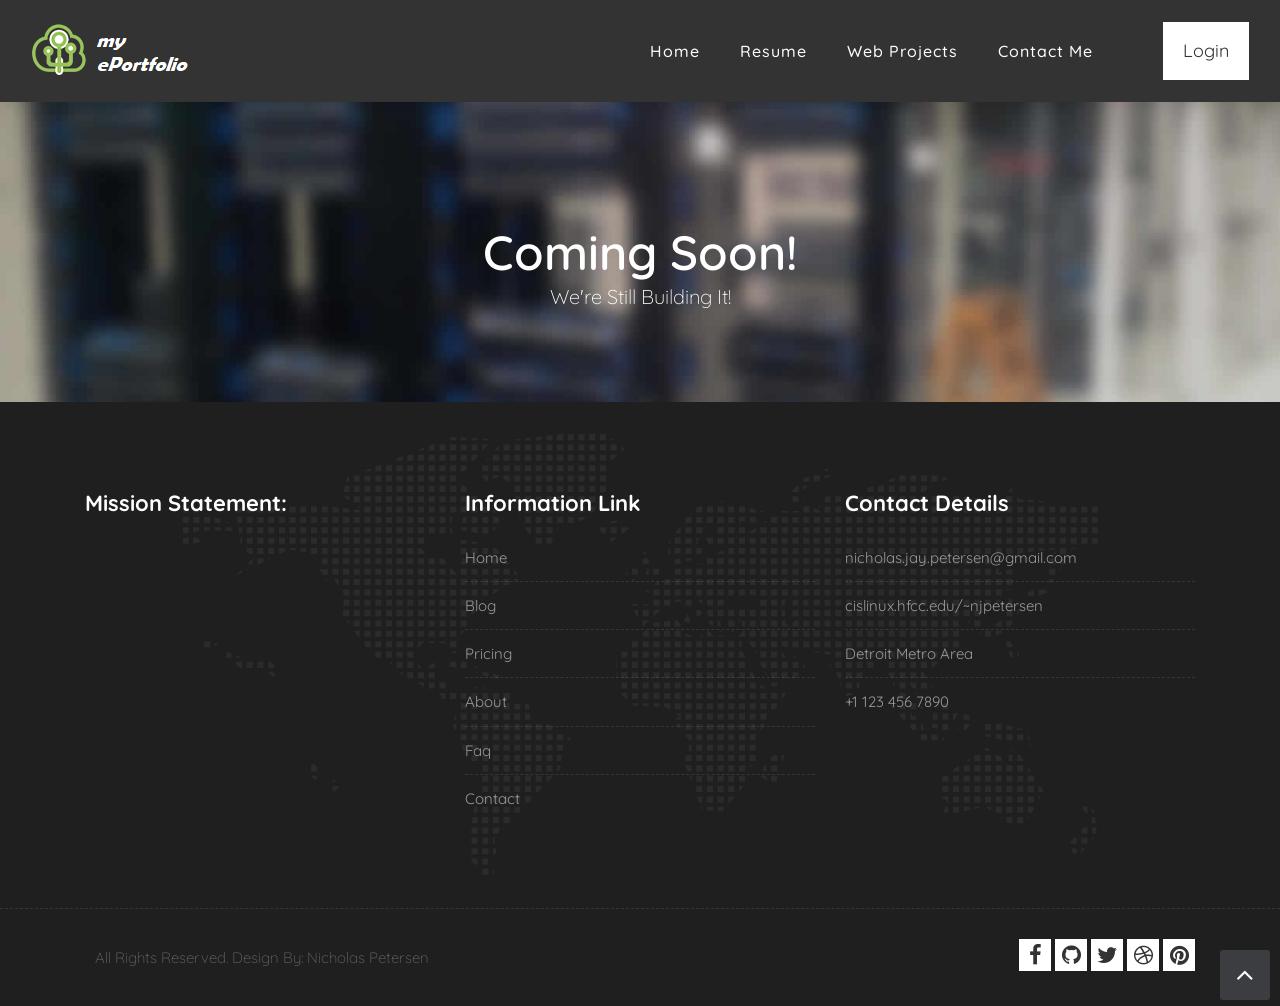
<file: index.html>
<!DOCTYPE html>
<html lang="en">

    <!-- Basic -->
    <meta charset="utf-8">
    <meta http-equiv="X-UA-Compatible" content="IE=edge">   
   
    <!-- Mobile Metas -->
    <meta name="viewport" content="width=device-width, initial-scale=1">
 
     <!-- Site Metas -->
    <title>ePortfolio</title>  
    <meta name="keywords" content="">
    <meta name="description" content="">
    <meta name="author" content="">

    <!-- Site Icons -->
    <link rel="shortcut icon" href="images/favicon.ico" type="image/x-icon" />
    <link rel="apple-touch-icon" href="images/apple-touch-icon.png">

    <!-- Bootstrap CSS -->
    <link rel="stylesheet" href="css/bootstrap.min.css">
    <!-- Site CSS -->
    <link rel="stylesheet" href="style.css">
    <!-- ALL VERSION CSS -->
    <link rel="stylesheet" href="css/versions.css">
    <!-- Responsive CSS -->
    <link rel="stylesheet" href="css/responsive.css">
    <!-- Custom CSS -->
    <link rel="stylesheet" href="css/custom.css">

    <!-- Modernizer for Portfolio -->
    <script src="js/modernizer.js"></script>

    <!--[if lt IE 9]>
      <script src="https://oss.maxcdn.com/libs/html5shiv/3.7.0/html5shiv.js"></script>
      <script src="https://oss.maxcdn.com/libs/respond.js/1.4.2/respond.min.js"></script>
    <![endif]-->

</head>
<body class="host_version"> 

	<!-- Modal -->
	<div class="modal fade" id="login" tabindex="-1" role="dialog" aria-labelledby="myModalLabel">
	  <div class="modal-dialog modal-dialog-centered modal-lg" role="document">
		<div class="modal-content">
			<div class="modal-header tit-up">
				<button type="button" class="close" data-dismiss="modal" aria-hidden="true">&times;</button>
				<h4 class="modal-title">Customer Login</h4>
			</div>
			<div class="modal-body customer-box">
				<!-- Nav tabs -->
				<ul class="nav nav-tabs">
					<li><a class="active" href="#Login" data-toggle="tab">Login</a></li>
					<li><a href="#Registration" data-toggle="tab">Registration</a></li>
				</ul>
				<!-- Tab panes -->
				<div class="tab-content">
					<div class="tab-pane active" id="Login">
						<form role="form" class="form-horizontal">
							<div class="form-group">
								<div class="col-sm-12">
									<input class="form-control" id="email1" placeholder="Name" type="text">
								</div>
							</div>
							<div class="form-group">
								<div class="col-sm-12">
									<input class="form-control" id="exampleInputPassword1" placeholder="Email" type="email">
								</div>
							</div>
							<div class="row">
								<div class="col-sm-10">
									<button type="submit" class="btn btn-light btn-radius btn-brd grd1">
										Submit
									</button>
									<a class="for-pwd" href="javascript:;">Forgot your password?</a>
								</div>
							</div>
						</form>
					</div>
					<div class="tab-pane" id="Registration">
						<form role="form" class="form-horizontal">
							<div class="form-group">
								<div class="col-sm-12">
									<input class="form-control" placeholder="Name" type="text">
								</div>
							</div>
							<div class="form-group">
								<div class="col-sm-12">
									<input class="form-control" id="email" placeholder="Email" type="email">
								</div>
							</div>
							<div class="form-group">
								<div class="col-sm-12">
									<input class="form-control" id="mobile" placeholder="Mobile" type="email">
								</div>
							</div>
							<div class="form-group">
								<div class="col-sm-12">
									<input class="form-control" id="password" placeholder="Password" type="password">
								</div>
							</div>
							<div class="row">							
								<div class="col-sm-10">
									<button type="button" class="btn btn-light btn-radius btn-brd grd1">
										Save &amp; Continue
									</button>
									<button type="button" class="btn btn-light btn-radius btn-brd grd1">
										Cancel</button>
								</div>
							</div>
						</form>
					</div>
				</div>
			</div>
		</div>
	  </div>
	</div>

    <!-- LOADER -->
	<div id="preloader">
		<div class="loader-container">
			<div class="progress-br float shadow">
				<div class="progress__item"></div>
			</div>
		</div>
	</div>
	<!-- END LOADER -->	

    <header class="top-navbar">
		<nav class="navbar navbar-expand-lg navbar-light bg-light">
			<div class="container-fluid">
				<a class="navbar-brand" href="index.php">
					<img src="images/logo-hosting.png" alt="">
				</a>
				<button class="navbar-toggler" type="button" data-toggle="collapse" data-target="#navbars-host" aria-expanded="false" aria-label="Toggle navigation">
					<span class="icon-bar"></span>
                    <span class="icon-bar"></span>
                    <span class="icon-bar"></span>
				</button>
				<div class="collapse navbar-collapse" id="navbars-host">
					<ul class="navbar-nav ml-auto">
						<li class="nav-item"><a class="nav-link" href="index.php">Home</a></li>
						<li class="nav-item"><a class="nav-link" href="Nicholas_Jay_Petersen.pdf">Resume</a></li>
						<li class="nav-item dropdown">
							<a class="nav-link dropdown-toggle" href="#" id="dropdown-a" data-toggle="dropdown">Web Projects </a>
							<div class="dropdown-menu" aria-labelledby="dropdown-a">
								<a class="dropdown-item" href="clientserver2.php">Client Server</a>
								<a class="dropdown-item" href="webhosting.php">Web Hosting</a>
								<a class="dropdown-item" href="methodologies.php">Methodologies</a>
								<a class="dropdown-item" href="php1.php">Basic PHP</a>
								<a class="dropdown-item" href="php2.php">Intermediate PHP</a>
								<a class="dropdown-item" href="languages.php">Web Languages</a>
								<a class="dropdown-item" href="voice.php">Speech Recognition</a>
							</div>
						</li>
						<li class="nav-item"><a class="nav-link" href="contact.php">Contact Me</a></li>
					</ul>
					<ul class="nav navbar-nav navbar-right">
                        <li><a class="hover-btn-new log" href="#" data-toggle="modal" data-target="#login"><span>Login</span></a></li>
                    </ul>
				</div>
			</div>
		</nav>
	</header>
	
	<div class="all-title-box">
		<div class="container text-center">
	 		<h1>Coming Soon!<span class="m_1">We're still building it!</span></h1>
		</div>
	</div>  




    <footer class="footer">
        <div class="container">
            <div class="row">
                <div class="col-lg-4 col-md-4 col-xs-12">
                    <div class="widget clearfix">
                        <div class="widget-title">
                            <h3>Mission Statement:</h3>
                        </div>
                        <p></p>
                    </div><!-- end clearfix -->
                </div><!-- end col -->

				<div class="col-lg-4 col-md-4 col-xs-12">
                    <div class="widget clearfix">
                        <div class="widget-title">
                            <h3>Information Link</h3>
                        </div>
                        <ul class="footer-links">
                            <li><a href="#">Home</a></li>
                            <li><a href="#">Blog</a></li>
                            <li><a href="#">Pricing</a></li>
							<li><a href="#">About</a></li>
							<li><a href="#">Faq</a></li>
							<li><a href="#">Contact</a></li>
                        </ul><!-- end links -->
                    </div><!-- end clearfix -->
                </div><!-- end col -->
				
                <div class="col-lg-4 col-md-4 col-xs-12">
                    <div class="widget clearfix">
                        <div class="widget-title">
                            <h3>Contact Details</h3>
                        </div>

                        <ul class="footer-links">
                            <li><a href="mailto:nicholas.jay.petersen@gmail.com">nicholas.jay.petersen@gmail.com</a></li>
                            <li><a href="cislinux.hfcc.edu/~njpetersen">cislinux.hfcc.edu/~njpetersen</a></li>
                            <li>Detroit Metro Area</li>
                            <li>+1 123 456 7890</li>
                        </ul><!-- end links -->
                    </div><!-- end clearfix -->
                </div><!-- end col -->
				
            </div><!-- end row -->
        </div><!-- end container -->
    </footer><!-- end footer -->

    <div class="copyrights">
        <div class="container">
            <div class="footer-distributed">
                <div class="footer-left">                   
                    <p class="footer-company-name">All Rights Reserved. Design By: Nicholas Petersen</p>
                </div>

                <div class="footer-right">
                    <ul class="footer-links-soi">
						<li><a href="#"><i class="fa fa-facebook"></i></a></li>
						<li><a href="#"><i class="fa fa-github"></i></a></li>
						<li><a href="#"><i class="fa fa-twitter"></i></a></li>
						<li><a href="#"><i class="fa fa-dribbble"></i></a></li>
						<li><a href="#"><i class="fa fa-pinterest"></i></a></li>
					</ul><!-- end links -->
                </div>
            </div>
        </div><!-- end container -->
    </div><!-- end copyrights -->

    <a href="#" id="scroll-to-top" class="dmtop global-radius"><i class="fa fa-angle-up"></i></a>

    <!-- ALL JS FILES -->
    <script src="js/all.js"></script>
    <!-- ALL PLUGINS -->
    <script src="js/custom.js"></script>

</body>
</html>
</file>
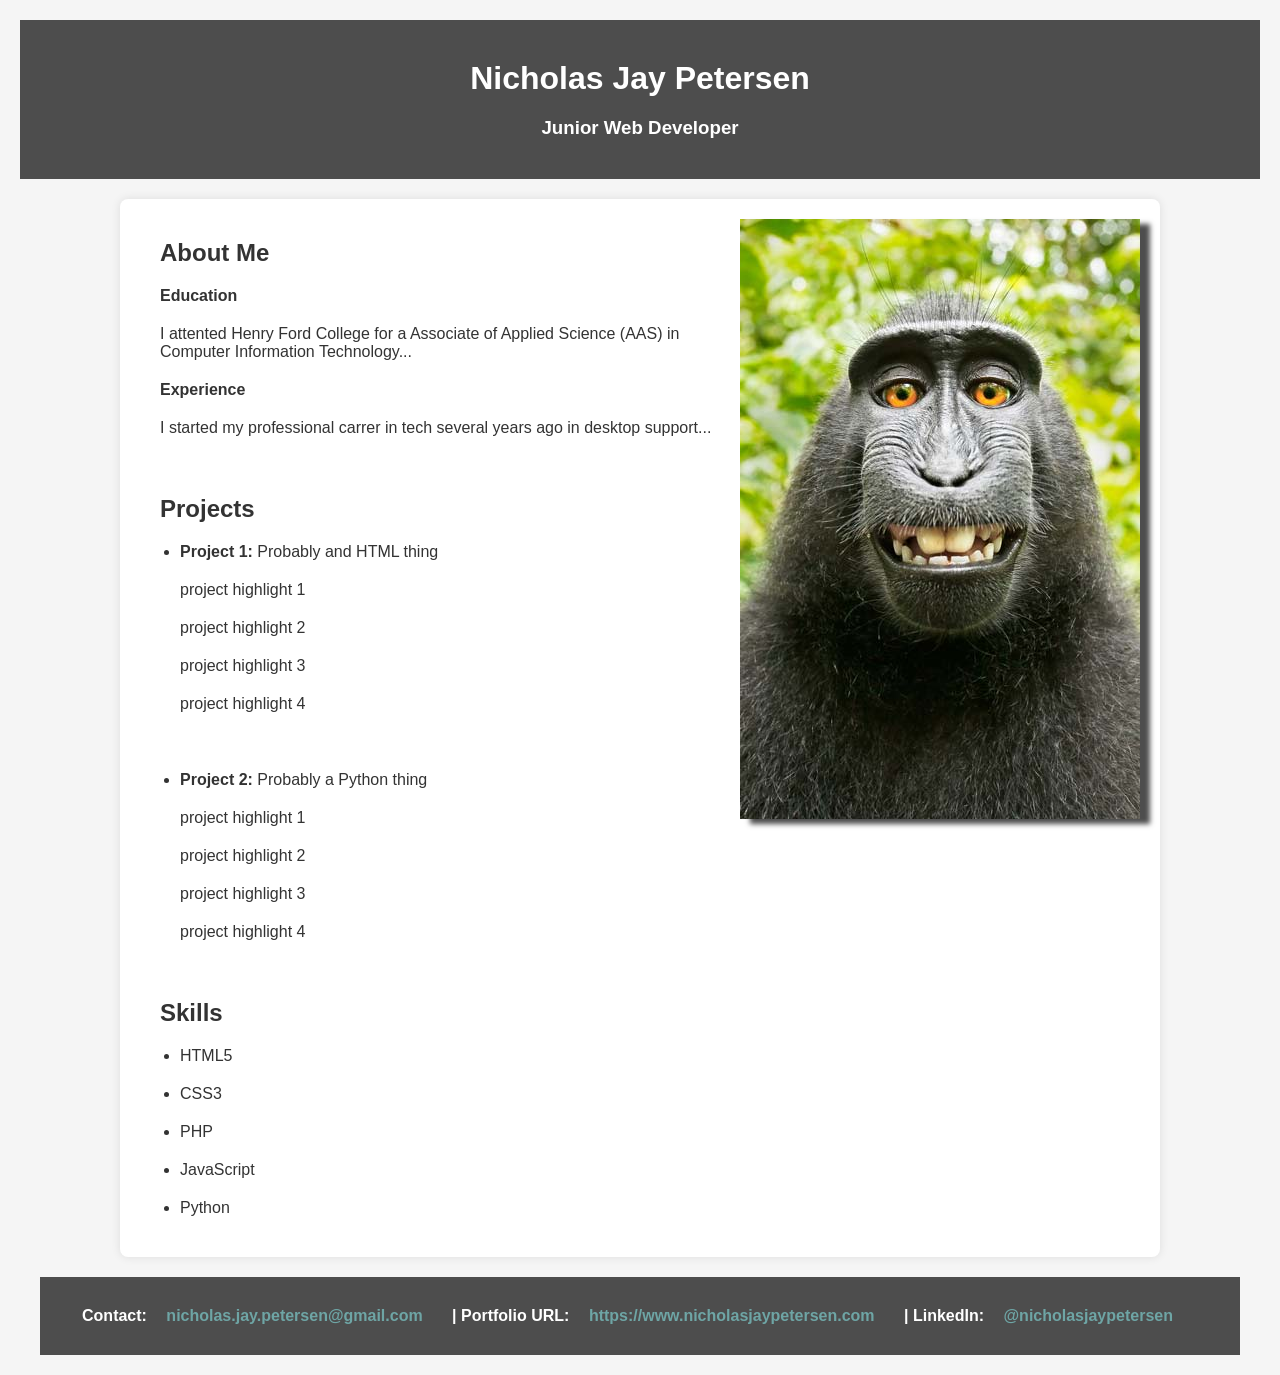
<file: eportfolio/index.html>
<!DOCTYPE html>
<html lang="en">
<head>
    <meta charset="UTF-8">
    <meta name="viewport" content="width=device-width, initial-scale=1.0">
	<link rel="stylesheet" type="text/css" href="css/style.css">
    <title>Nicholas Petersen - ePortfolio</title>
</head>

<body>

    <header>
        <h1>Nicholas Jay Petersen</h1>
        <h3>Junior Web Developer</h3>
    </header>

        <section>
        <img src="monkey.jpg"alt="monkey">  
        <h2>About Me</h2>
            <p><strong>Education</strong></p>
            <p>I attented Henry Ford College for a Associate of Applied Science (AAS) in Computer Information Technology...</p>
            <p><strong>Experience</strong></p>
            <p>I started my professional carrer in tech several years ago in desktop support...</p>
        <br>

        <h2>Projects</h2>
        <ul>
            <li><strong>Project 1:</strong> Probably and HTML thing</li>
                <ul>project highlight 1</ul>
                <ul>project highlight 2</ul>
                <ul>project highlight 3</ul>
                <ul>project highlight 4</ul>
                <br>
            <li><strong>Project 2:</strong> Probably a Python thing</li>
                <ul>project highlight 1</ul>
                <ul>project highlight 2</ul>
                <ul>project highlight 3</ul>
                <ul>project highlight 4</ul>
                <br>
            <!-- Add more projects as needed -->
        </ul>

        <h2>Skills</h2>
        <ul>
            <li>HTML5</li>
            <li>CSS3</li>
            <li>PHP</li>
            <li>JavaScript</li>
            <li>Python</li>
            <!-- Add more skills as needed -->
        </ul>
        </section> 

    <footer>
        <h4>Contact: <a href="mailto:nicholas.jay.petersen@gmail.com">nicholas.jay.petersen@gmail.com</a> | Portfolio URL: <a href="nicholasjaypetersen.com">https://www.nicholasjaypetersen.com</a> | LinkedIn: <a href="https://www.linkedin.com/in/nicholasjaypetersen/">@nicholasjaypetersen</a></h4>
        </h4>
    </footer>

</body>
</html>
</file>
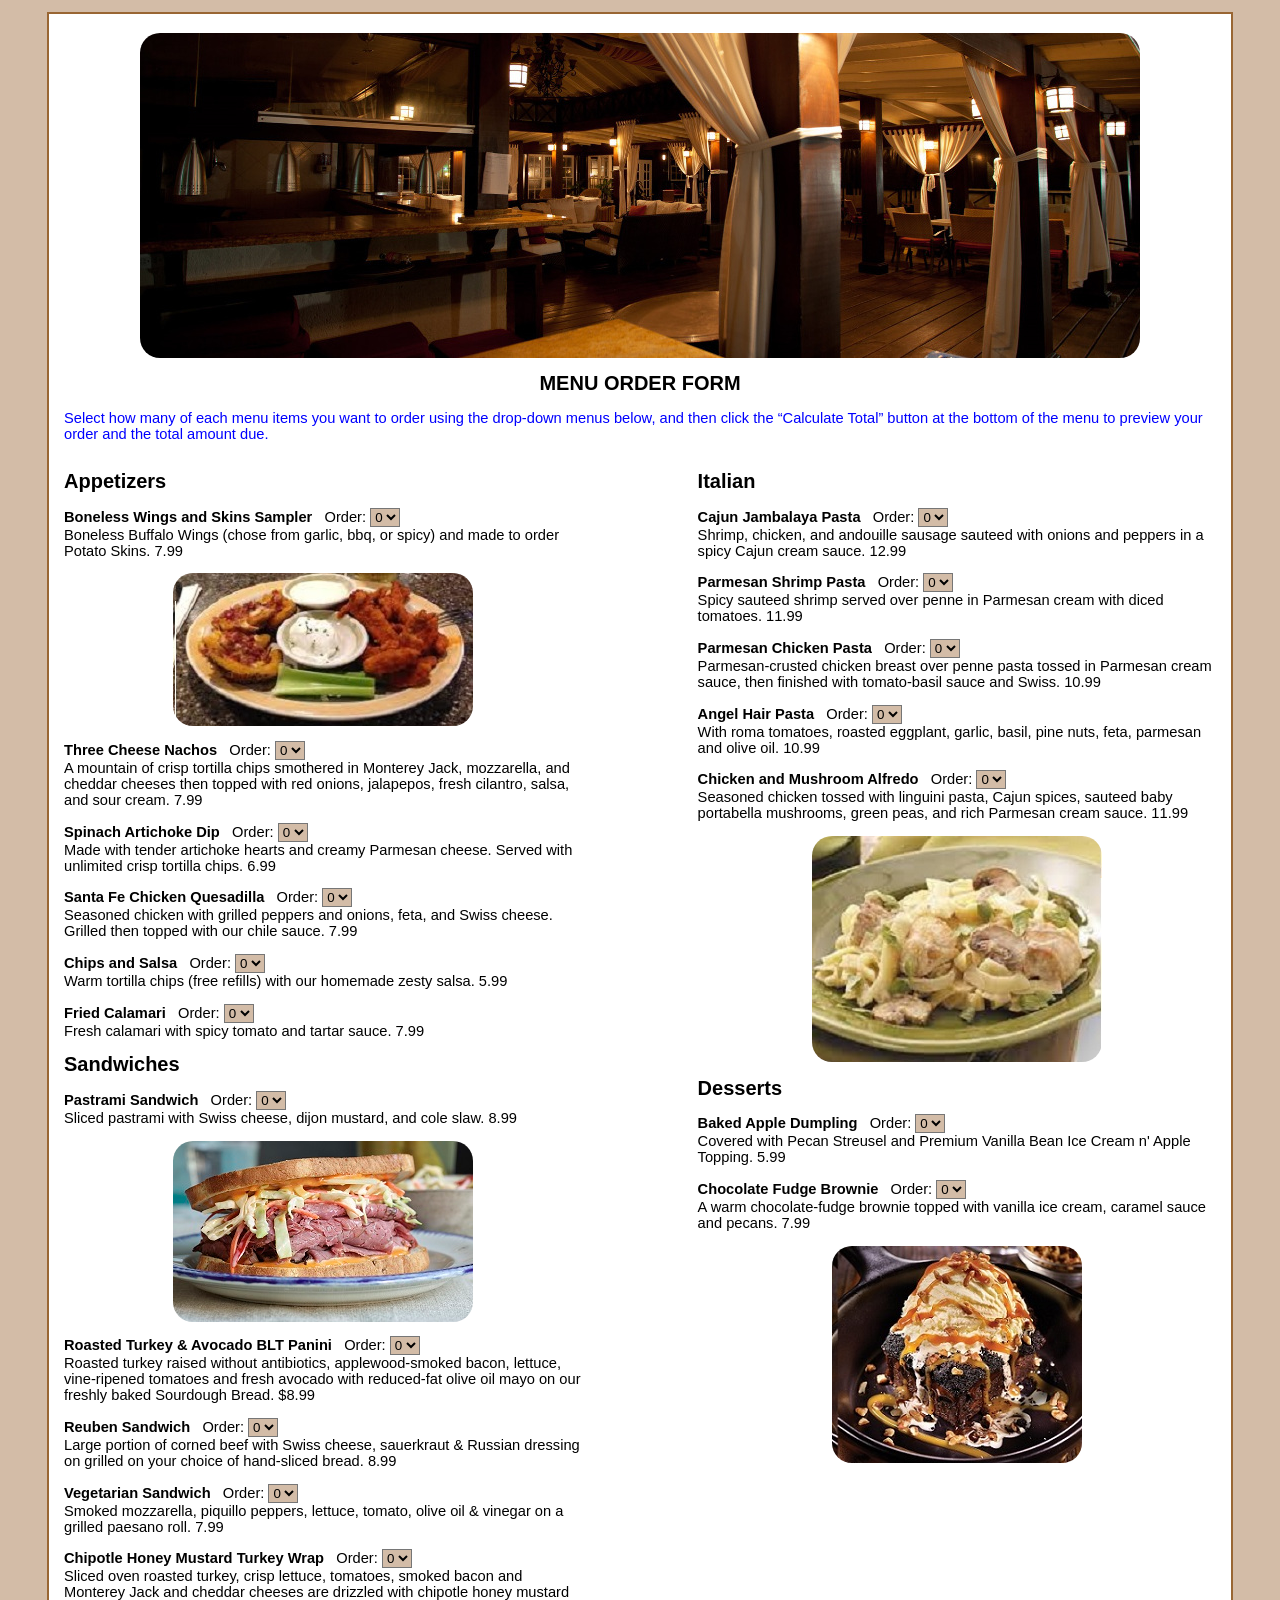
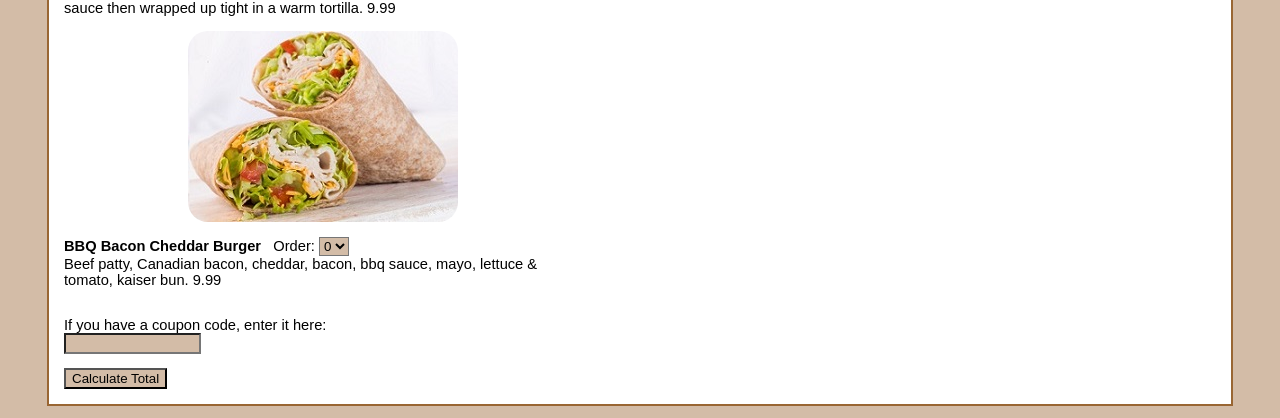
<file: menu/index.html>
<!DOCTYPE html>
<html>
 <head>
	<meta charset="UTF-8">
	<meta name="keywords" content="CIS Restaurant, Lunch Menu">
	<meta name="description" content="CIS Restaurant: Lunch Menu">
	<title>CIS Restaurant Menu</title>
	<link rel="stylesheet" type="text/css" href="style.css">
</head>

<body>

<div id="container">

<div class="image-wrapper">
	<p><img class="noshow scale-image" src="header.jpg" alt="Photo of inside of CIS 122 restaurant"></p>
</div>

<h1 class="center">MENU ORDER FORM</h1>

<p class="blue">Select how many of each menu items you want to order using the drop-down menus below, and then click the “Calculate Total” button at the bottom of the menu to preview your order and the total amount due.</p>

<form action="order.php" method="post">

<div class="left">

<h1>Appetizers</h1>

	<p><span class="menuitems">Boneless Wings and Skins Sampler</span>
	&nbsp;&nbsp;Order: 
	<select name="wings">
		<option value="0">0</option>	<option value="1">1</option>
		<option value="2">2</option>	<option value="3">3</option>
		<option value="4">4</option>	<option value="5">5</option>
		<option value="6">6</option>	<option value="7">7</option>
		<option value="8">8</option>	<option value="9">9</option>
	</select>
	<br>Boneless Buffalo Wings (chose from garlic, bbq, or spicy) and made to order Potato Skins. 7.99</p>
	   
	<div class="image-wrapper">
		<p><img class="noshow scale-image" src="wings.jpg" alt="Boneless Wings and Skins Sampler"></p>
	</div>

	
	 <p><span class="menuitems">Three Cheese Nachos</span>
	 	&nbsp;&nbsp;Order: 
	<select name="nachos">
		<option value="0">0</option>	<option value="1">1</option>
		<option value="2">2</option>	<option value="3">3</option>
		<option value="4">4</option>	<option value="5">5</option>
		<option value="6">6</option>	<option value="7">7</option>
		<option value="8">8</option>	<option value="9">9</option>
	</select>
	 <br>A mountain of crisp tortilla chips smothered in Monterey Jack, mozzarella, and cheddar cheeses then topped 
	 with red onions, jalapepos, fresh cilantro, salsa, and sour cream. 7.99</p>
	  
	 <p><span class="menuitems">Spinach Artichoke Dip</span>
	 	&nbsp;&nbsp;Order: 
	<select name="dip">
		<option value="0">0</option>	<option value="1">1</option>
		<option value="2">2</option>	<option value="3">3</option>
		<option value="4">4</option>	<option value="5">5</option>
		<option value="6">6</option>	<option value="7">7</option>
		<option value="8">8</option>	<option value="9">9</option>
	</select>
	 <br>Made with tender artichoke hearts and creamy Parmesan cheese. Served with unlimited crisp tortilla chips. 6.99</p>	

	 <p><span class="menuitems">Santa Fe Chicken Quesadilla</span>
		&nbsp;&nbsp;Order: 
	<select name="quesadilla">
		<option value="0">0</option>	<option value="1">1</option>
		<option value="2">2</option>	<option value="3">3</option>
		<option value="4">4</option>	<option value="5">5</option>
		<option value="6">6</option>	<option value="7">7</option>
		<option value="8">8</option>	<option value="9">9</option>
	</select>
	<br>
		Seasoned chicken with grilled peppers and onions, feta, and Swiss cheese. Grilled then topped with our chile sauce. 7.99</p>

	<p><span class="menuitems">Chips and Salsa</span>
	&nbsp;&nbsp;Order: 
	<select name="chips">
		<option value="0">0</option>	<option value="1">1</option>
		<option value="2">2</option>	<option value="3">3</option>
		<option value="4">4</option>	<option value="5">5</option>
		<option value="6">6</option>	<option value="7">7</option>
		<option value="8">8</option>	<option value="9">9</option>
	</select>
	<br>
		Warm tortilla chips (free refills) with our homemade zesty salsa. 5.99 </p>
		
	<p><span class="menuitems">Fried Calamari</span>
	&nbsp;&nbsp;Order: 
	<select name="calamari">
		<option value="0">0</option>	<option value="1">1</option>
		<option value="2">2</option>	<option value="3">3</option>
		<option value="4">4</option>	<option value="5">5</option>
		<option value="6">6</option>	<option value="7">7</option>
		<option value="8">8</option>	<option value="9">9</option>
	</select>
	<br>
		Fresh calamari with spicy tomato and tartar sauce. 7.99</p>

<h1>Sandwiches</h1>

	<p><span class="menuitems">Pastrami Sandwich</span>
	&nbsp;&nbsp;Order: 
	<select name="pastrami">
		<option value="0">0</option>	<option value="1">1</option>
		<option value="2">2</option>	<option value="3">3</option>
		<option value="4">4</option>	<option value="5">5</option>
		<option value="6">6</option>	<option value="7">7</option>
		<option value="8">8</option>	<option value="9">9</option>
	</select>
	<br>
	Sliced pastrami with Swiss cheese, dijon mustard, and cole slaw. 8.99</p>
	
	<div class="image-wrapper">
		<p><img class="noshow scale-image" src="pastrami.jpg" alt="Photo of inside of CIS 122 restaurant"></p>
	</div>

	<p><span class="menuitems">Roasted Turkey & Avocado BLT Panini</span>
	&nbsp;&nbsp;Order: 
	<select name="panini">
		<option value="0">0</option>	<option value="1">1</option>
		<option value="2">2</option>	<option value="3">3</option>
		<option value="4">4</option>	<option value="5">5</option>
		<option value="6">6</option>	<option value="7">7</option>
		<option value="8">8</option>	<option value="9">9</option>
	</select>
	<br>
	Roasted turkey raised without antibiotics, applewood-smoked bacon, lettuce, vine-ripened tomatoes 
	and fresh avocado with reduced-fat olive oil mayo on our freshly baked Sourdough Bread. $8.99</p>
		
	<p><span class="menuitems">Reuben Sandwich</span>
	&nbsp;&nbsp;Order: 
	<select name="reuben">
		<option value="0">0</option>	<option value="1">1</option>
		<option value="2">2</option>	<option value="3">3</option>
		<option value="4">4</option>	<option value="5">5</option>
		<option value="6">6</option>	<option value="7">7</option>
		<option value="8">8</option>	<option value="9">9</option>
	</select>
	<br>
	Large portion of corned beef with Swiss cheese, sauerkraut & Russian dressing on grilled on your 
	choice of hand-sliced bread. 8.99</p>
	

	<p><span class="menuitems">Vegetarian Sandwich</span>
	&nbsp;&nbsp;Order: 
	<select name="vegetarian">
		<option value="0">0</option>	<option value="1">1</option>
		<option value="2">2</option>	<option value="3">3</option>
		<option value="4">4</option>	<option value="5">5</option>
		<option value="6">6</option>	<option value="7">7</option>
		<option value="8">8</option>	<option value="9">9</option>
	</select>
	<br>
	Smoked mozzarella, piquillo peppers, lettuce, tomato, olive oil & vinegar on a grilled paesano roll. 7.99</p>
		
	<p><span class="menuitems">Chipotle Honey Mustard Turkey Wrap</span>
	&nbsp;&nbsp;Order: 
	<select name="turkey">
		<option value="0">0</option>	<option value="1">1</option>
		<option value="2">2</option>	<option value="3">3</option>
		<option value="4">4</option>	<option value="5">5</option>
		<option value="6">6</option>	<option value="7">7</option>
		<option value="8">8</option>	<option value="9">9</option>
	</select>
	<br>
		Sliced oven roasted turkey, crisp lettuce, tomatoes, smoked bacon and Monterey Jack and cheddar 
		cheeses are drizzled with chipotle honey mustard sauce then wrapped up tight in a warm tortilla. 9.99</p>

	<div class="image-wrapper">
		<p><img class="noshow scale-image" src="turkey.jpg" alt="Chipotle Honey Mustard Turkey Wrap"></p>
	</div>

		
	<p><span class="menuitems">BBQ Bacon Cheddar Burger</span>
	&nbsp;&nbsp;Order: 
	<select name="burger">
		<option value="0">0</option>	<option value="1">1</option>
		<option value="2">2</option>	<option value="3">3</option>
		<option value="4">4</option>	<option value="5">5</option>
		<option value="6">6</option>	<option value="7">7</option>
		<option value="8">8</option>	<option value="9">9</option>
	</select>
	<br>
		Beef patty, Canadian bacon, cheddar, bacon, bbq sauce, mayo, lettuce & tomato, kaiser bun. 9.99</p>
		
</div>

<div class="right">

<h1>Italian</h1>

	<p><span class="menuitems">Cajun Jambalaya Pasta</span>
	&nbsp;&nbsp;Order: 
	<select name="jambalaya">
		<option value="0">0</option>	<option value="1">1</option>
		<option value="2">2</option>	<option value="3">3</option>
		<option value="4">4</option>	<option value="5">5</option>
		<option value="6">6</option>	<option value="7">7</option>
		<option value="8">8</option>	<option value="9">9</option>
	</select>
	<br>
		Shrimp, chicken, and andouille sausage sauteed with onions and peppers in a spicy Cajun cream sauce. 12.99</p>

	<p><span class="menuitems">Parmesan Shrimp Pasta</span>
	&nbsp;&nbsp;Order: 
	<select name="shrimp">
		<option value="0">0</option>	<option value="1">1</option>
		<option value="2">2</option>	<option value="3">3</option>
		<option value="4">4</option>	<option value="5">5</option>
		<option value="6">6</option>	<option value="7">7</option>
		<option value="8">8</option>	<option value="9">9</option>
	</select>
	<br>
		Spicy sauteed shrimp served over penne in Parmesan cream with diced tomatoes.  11.99</p>

	<p><span class="menuitems">Parmesan Chicken Pasta</span>
	&nbsp;&nbsp;Order: 
	<select name="chickenpasta">
		<option value="0">0</option>	<option value="1">1</option>
		<option value="2">2</option>	<option value="3">3</option>
		<option value="4">4</option>	<option value="5">5</option>
		<option value="6">6</option>	<option value="7">7</option>
		<option value="8">8</option>	<option value="9">9</option>
	</select>
	<br>
		Parmesan-crusted chicken breast over penne pasta tossed in Parmesan cream sauce, then finished with tomato-basil sauce and Swiss. 10.99</p>

	<p><span class="menuitems">Angel Hair Pasta</span>
	&nbsp;&nbsp;Order: 
	<select name="angelhair">
		<option value="0">0</option>	<option value="1">1</option>
		<option value="2">2</option>	<option value="3">3</option>
		<option value="4">4</option>	<option value="5">5</option>
		<option value="6">6</option>	<option value="7">7</option>
		<option value="8">8</option>	<option value="9">9</option>
	</select>
	<br>
		With roma tomatoes, roasted eggplant, garlic, basil, pine nuts, feta, parmesan and olive oil. 10.99</p>

	<p><span class="menuitems">Chicken and Mushroom Alfredo</span>
	&nbsp;&nbsp;Order: 
	<select name="alfredo">
		<option value="0">0</option>	<option value="1">1</option>
		<option value="2">2</option>	<option value="3">3</option>
		<option value="4">4</option>	<option value="5">5</option>
		<option value="6">6</option>	<option value="7">7</option>
		<option value="8">8</option>	<option value="9">9</option>
	</select>
	<br>
		Seasoned chicken tossed with linguini pasta, Cajun spices, sauteed baby portabella mushrooms, green peas, and 
		rich Parmesan cream sauce. 11.99</p>
	
	<div class="image-wrapper">
		<p><img class="noshow scale-image" src="alfredo.jpg" alt="Chicken and Mushroom Alfredo"></p>
	</div>
	
	<h1>Desserts</h1>

	<p><span class="menuitems">Baked Apple Dumpling</span>
	&nbsp;&nbsp;Order: 
	<select name="apple">
		<option value="0">0</option>	<option value="1">1</option>
		<option value="2">2</option>	<option value="3">3</option>
		<option value="4">4</option>	<option value="5">5</option>
		<option value="6">6</option>	<option value="7">7</option>
		<option value="8">8</option>	<option value="9">9</option>
	</select>
	<br>
		Covered with Pecan Streusel and Premium Vanilla Bean Ice Cream n' Apple Topping. 5.99</p>
		
	<p><span class="menuitems">Chocolate Fudge Brownie</span>
	&nbsp;&nbsp;Order: 
	<select name="brownie">
		<option value="0">0</option>	<option value="1">1</option>
		<option value="2">2</option>	<option value="3">3</option>
		<option value="4">4</option>	<option value="5">5</option>
		<option value="6">6</option>	<option value="7">7</option>
		<option value="8">8</option>	<option value="9">9</option>
	</select>
	<br>
		A warm chocolate-fudge brownie topped with vanilla ice cream, caramel sauce and pecans. 7.99</p>
		
	<div class="image-wrapper">
		<p><img class="noshow scale-image" src="brownie.jpg" alt="Chocolate fudge brownie"></p>
	</div>

</div>

<div class="clear"></div>

	<p>If you have a coupon code, enter it here: <br>
	<input type="input" name="couponcode" maxlength="15" size="15"></p>

	<p><input type="submit" value="Calculate Total"></p>

	</form>


</div>

</body>
</html>
</file>
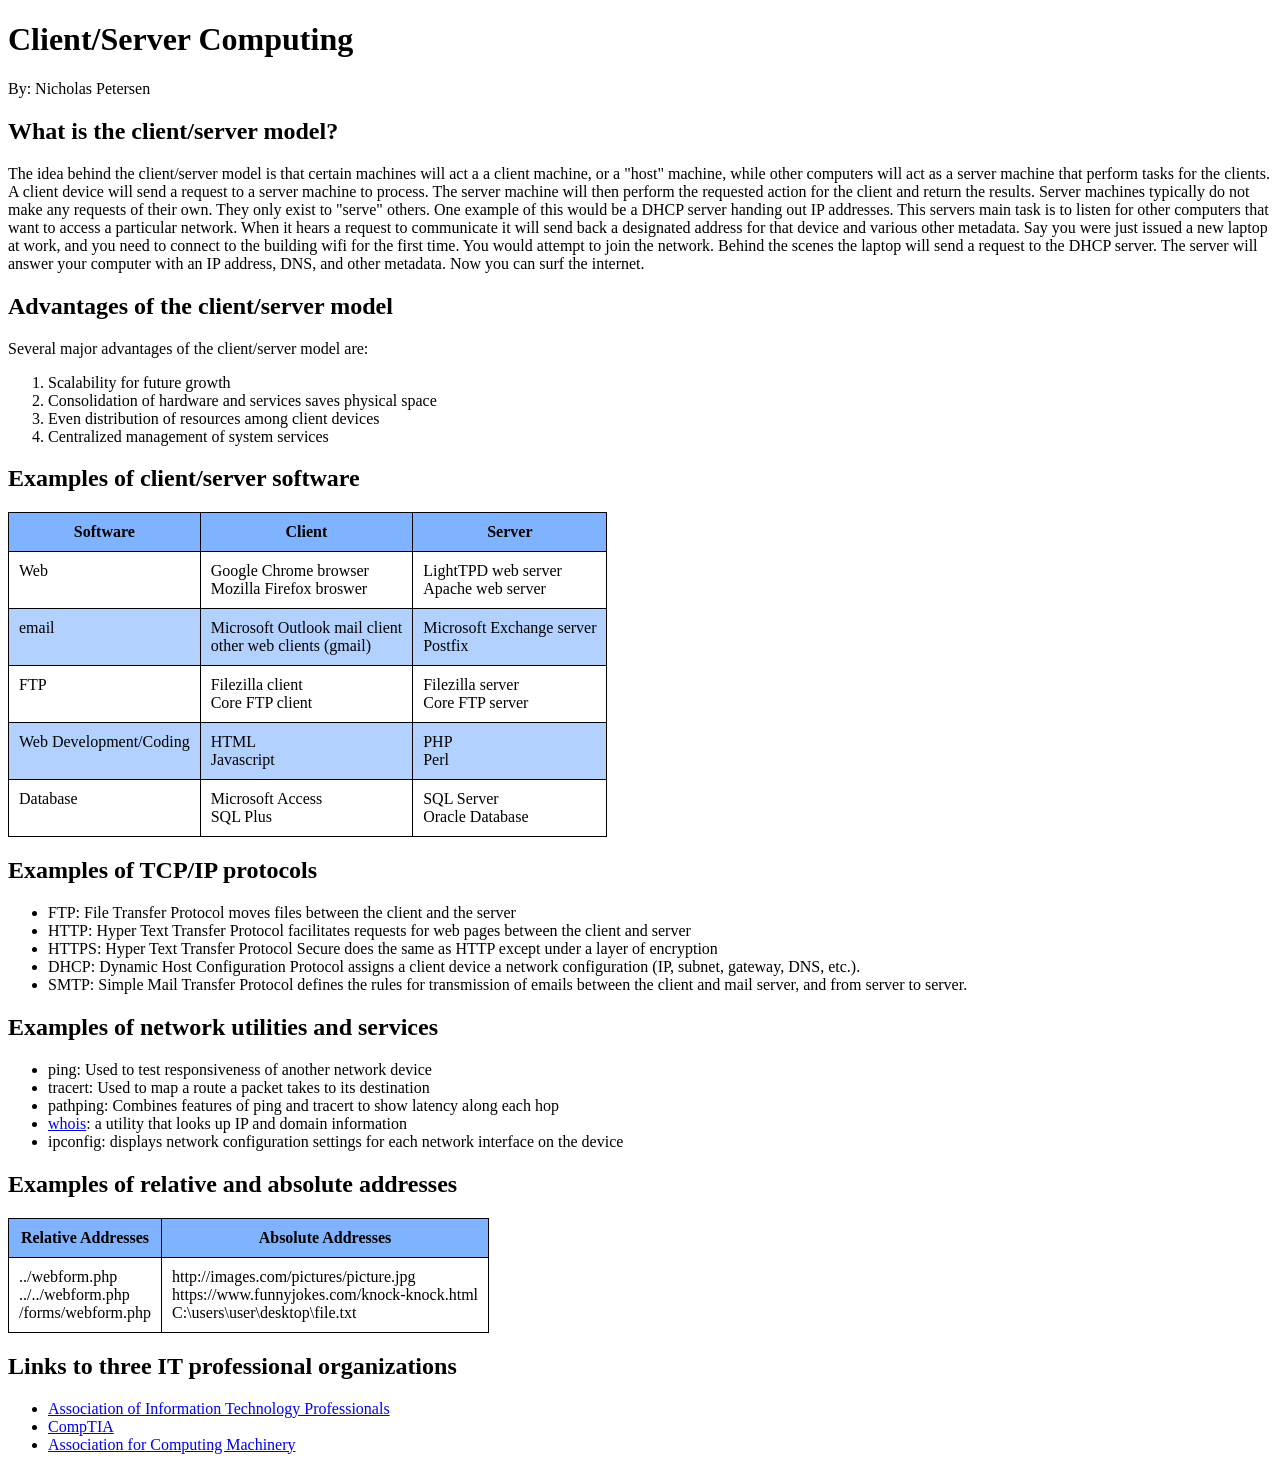
<file: backup/clientserver.html>
<!--
Code Written by Nicholas Petersen
-->

<!DocType html>
<html lang="en">
<head>
	<meta charset="UTF-8">
	<meta name="keywords" content="Client, Server, Model, Architecture, Technology, Software, Web">
	<meta name="description" content="Client Server Technology">
	<link rel="stylesheet" type="text/css" href="css/custom.css">
	<title>Client Server Technology</title>
</head>

<body>

	<h1>Client/Server Computing</h1>
	<p>By: Nicholas Petersen</p>
	
	<h2>What is the client/server model?</h2>
	<p>The idea behind the client/server model is that certain machines will act a a client machine, or a "host" machine, while other computers will act as a server machine that perform tasks for the clients. A client device will send a request to a server machine to process. The server machine will then perform the requested action for the client and return the results. Server machines typically do not make any requests of their own. They only exist to "serve" others. One example of this would be a DHCP server handing out IP addresses. This servers main task is to listen for other computers that want to access a particular network. When it hears a request to communicate it will send back a designated address for that device and various other metadata. Say you were just issued a new laptop at work, and you need to connect to the building wifi for the first time. You would attempt to join the network. Behind the scenes the laptop will send a request to the DHCP server. The server will answer your computer with an IP address, DNS, and other metadata. Now you can surf the internet.</p>
	
	<h2>Advantages of the client/server model</h2>
	
	<p>Several major advantages of the client/server model are:</p>
	
	<ol>
		<li>Scalability for future growth</li>
		<li>Consolidation of hardware and services saves physical space</li>
		<li>Even distribution of resources among client devices</li>
		<li>Centralized management of system services</li>
	</ol>
	
	<h2>Examples of client/server software</h2>
		<table>
			<tr>
				<th>Software</th>
				<th>Client</th>
				<th>Server</th>
			</tr>
			
			<tr>
				<td>Web</td>
				<td>Google Chrome browser<br>Mozilla Firefox broswer</td>
				<td>LightTPD web server<br>Apache web server</td>
			</tr>
			
			<tr>
				<td>email</td>
				<td>Microsoft Outlook mail client<br> other web clients (gmail)</td>
				<td>Microsoft Exchange server<br>Postfix</td>
			</tr>
			
			<tr>
				<td>FTP</td>
				<td>Filezilla client<br>Core FTP client</td>
				<td>Filezilla server<br>Core FTP server</td>
			</tr>
			
			<tr>
				<td>Web Development/Coding</td>
				<td>HTML<br>Javascript</td>
				<td>PHP<br>Perl</td>
			</tr>
			
			<tr>
				<td>Database</td>
				<td>Microsoft Access<br>SQL Plus</td>
				<td>SQL Server<br>Oracle Database</td>
			</tr>
		</table>
		
	<h2>Examples of TCP/IP protocols</h2>
		<ul>
			<li>FTP: File Transfer Protocol moves files between the client and the server</li>
			<li>HTTP: Hyper Text Transfer Protocol facilitates requests for web pages between the client and server</li>
			<li>HTTPS: Hyper Text Transfer Protocol Secure does the same as HTTP except under a layer of encryption</li>
			<li>DHCP: Dynamic Host Configuration Protocol assigns a client device a network configuration (IP, subnet, gateway, DNS, etc.).</li>
			<li>SMTP: Simple Mail Transfer Protocol defines the rules for transmission of emails between the client and mail server, and from server to server.</li>
		</ul>
	
	<h2>Examples of network utilities and services</h2>
		<ul>
			<li>ping: Used to test responsiveness of another network device</li>
			<li>tracert: Used to map a route a packet takes to its destination</li>
			<li>pathping: Combines features of ping and tracert to show latency along each hop </li>
			<li><a href="https://lookup.icann.org/en/lookup">whois</a>: a utility that looks up IP and domain information</li>
			<li>ipconfig: displays network configuration settings for each network interface on the device</li>
		</ul>
	
	<h2>Examples of relative and absolute addresses</h2>
		<table>
			<tr>
				<th>Relative Addresses</th>
				<th>Absolute Addresses</th>
			</tr>
			
			<tr>
				<td>../webform.php<br>../../webform.php<br>/forms/webform.php<br></td>
				<td>http://images.com/pictures/picture.jpg<br>https://www.funnyjokes.com/knock-knock.html<br>C:\users\user\desktop\file.txt</td>
			</tr>
		</table>
	
	<h2>Links to three IT professional organizations</h2>
		<ul>
			<li><a href="hhttps://www.aaitp.org/">Association of Information Technology Professionals</a>
			<li><a href="https://www.comptia.org/">CompTIA</a>
			<li><a href="https://www.acm.org/">Association for Computing Machinery</a>
		</ul>
	
</body>
</html>
</file>
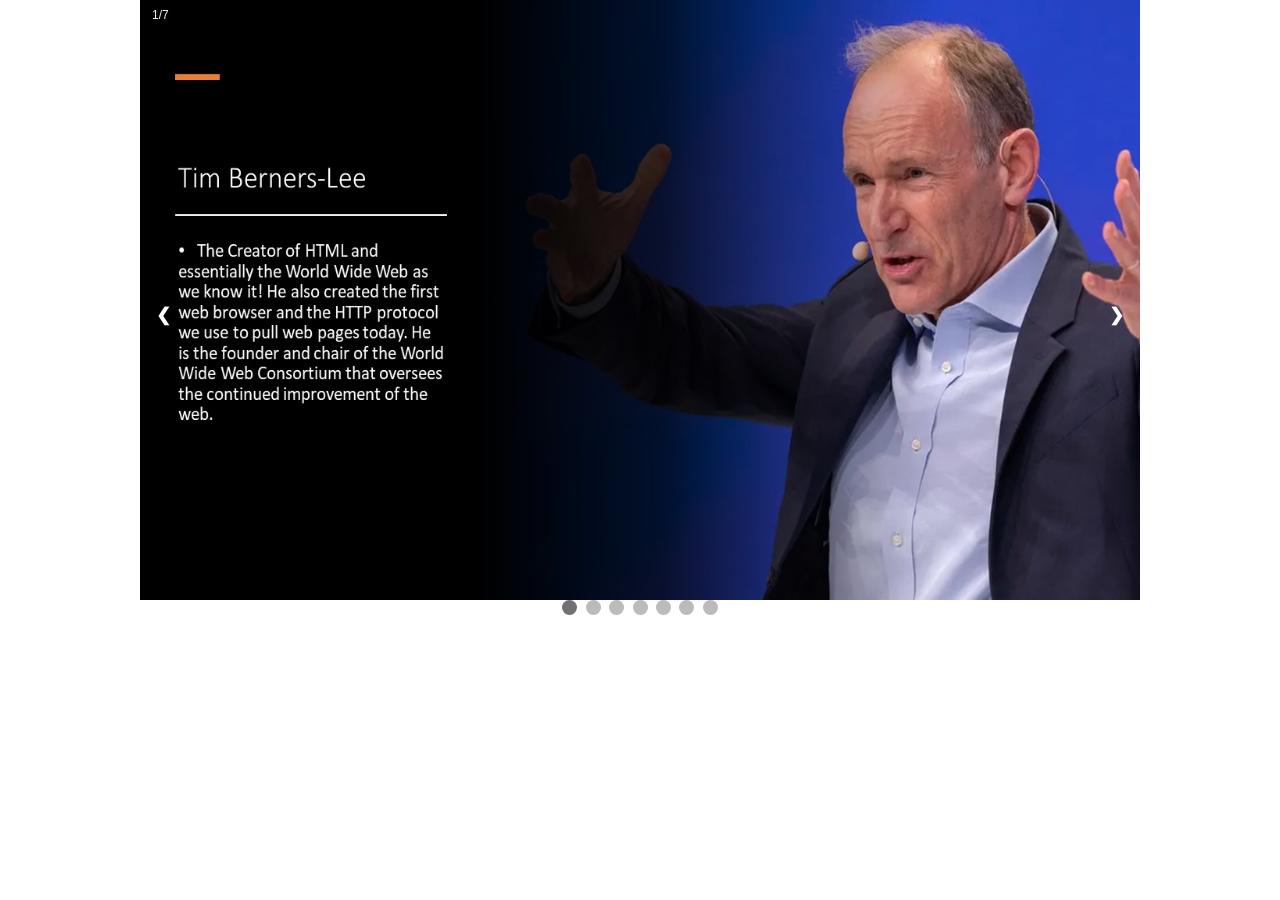
<file: slideshow/slideshow.html>
<!DOCTYPE html>
<html>
<head>
    <meta charset="UTF-8">
    <meta name="viewport" content="width=device-width, initial-scale=1">
    <title>Slideshow</title>
    <link rel="stylesheet" href="slideshowcss.css">
</head>

<body>

    <div class="slideshow-container">
        <div class="slides fade">
            <div class="number">1/7</div>
            <img src="web-figures1.jpg" style="width:100%">
        </div>
        <div class="slides fade">
            <div class="number">2/7</div>
            <img src="web-figures2.jpg" style="width:100%">
        </div>
        <div class="slides fade">
            <div class="number">3/7</div>
            <img src="web-figures3.jpg" style="width:100%">
        </div>
        <div class="slides fade">
            <div class="number">4/7</div>
            <img src="web-figures4.jpg" style="width:100%">
        </div>
        <div class="slides fade">
            <div class="number">5/7</div>
            <img src="web-figures5.jpg" style="width:100%">
        </div>
        <div class="slides fade">
            <div class="number">6/7</div>
            <img src="web-figures6.jpg" style="width:100%">
        </div>
        <div class="slides fade">
            <div class="number">7/7</div>
            <img src="web-figures7.jpg" style="width:100%">
        </div>

        <a class="previous" onclick="moveSlide(-1)">&#10094;</a>
        <a class="next" onclick="moveSlide(1)">&#10095;</a>

        <div style="text-align:center">
            <span class="dot" onclick="currentSlide(1)"></span>
            <span class="dot" onclick="currentSlide(2)"></span>
            <span class="dot" onclick="currentSlide(3)"></span>
            <span class="dot" onclick="currentSlide(4)"></span>
            <span class="dot" onclick="currentSlide(5)"></span>
            <span class="dot" onclick="currentSlide(6)"></span>
            <span class="dot" onclick="currentSlide(7)"></span>
        </div>
    </div>

    <script>
        let slideIndex = 1;
        showSlides(slideIndex);

        function moveSlide(n) {
        showSlides(slideIndex += n);
        }

        function currentSlide(n) {
        showSlides(slideIndex = n);
        }

        function showSlides(n) {
        let i;
        let slides = document.getElementsByClassName("slides");
        let dots = document.getElementsByClassName("dot");
        if (n > slides.length) {slideIndex = 1}    
        if (n < 1) {slideIndex = slides.length}
        for (i = 0; i < slides.length; i++) {
            slides[i].style.display = "none";  
        }
        for (i = 0; i < dots.length; i++) {
            dots[i].className = dots[i].className.replace(" active", "");
        }
        slides[slideIndex-1].style.display = "block";  
        dots[slideIndex-1].className += " active";
        }
    </script>
    
</body>
</file>
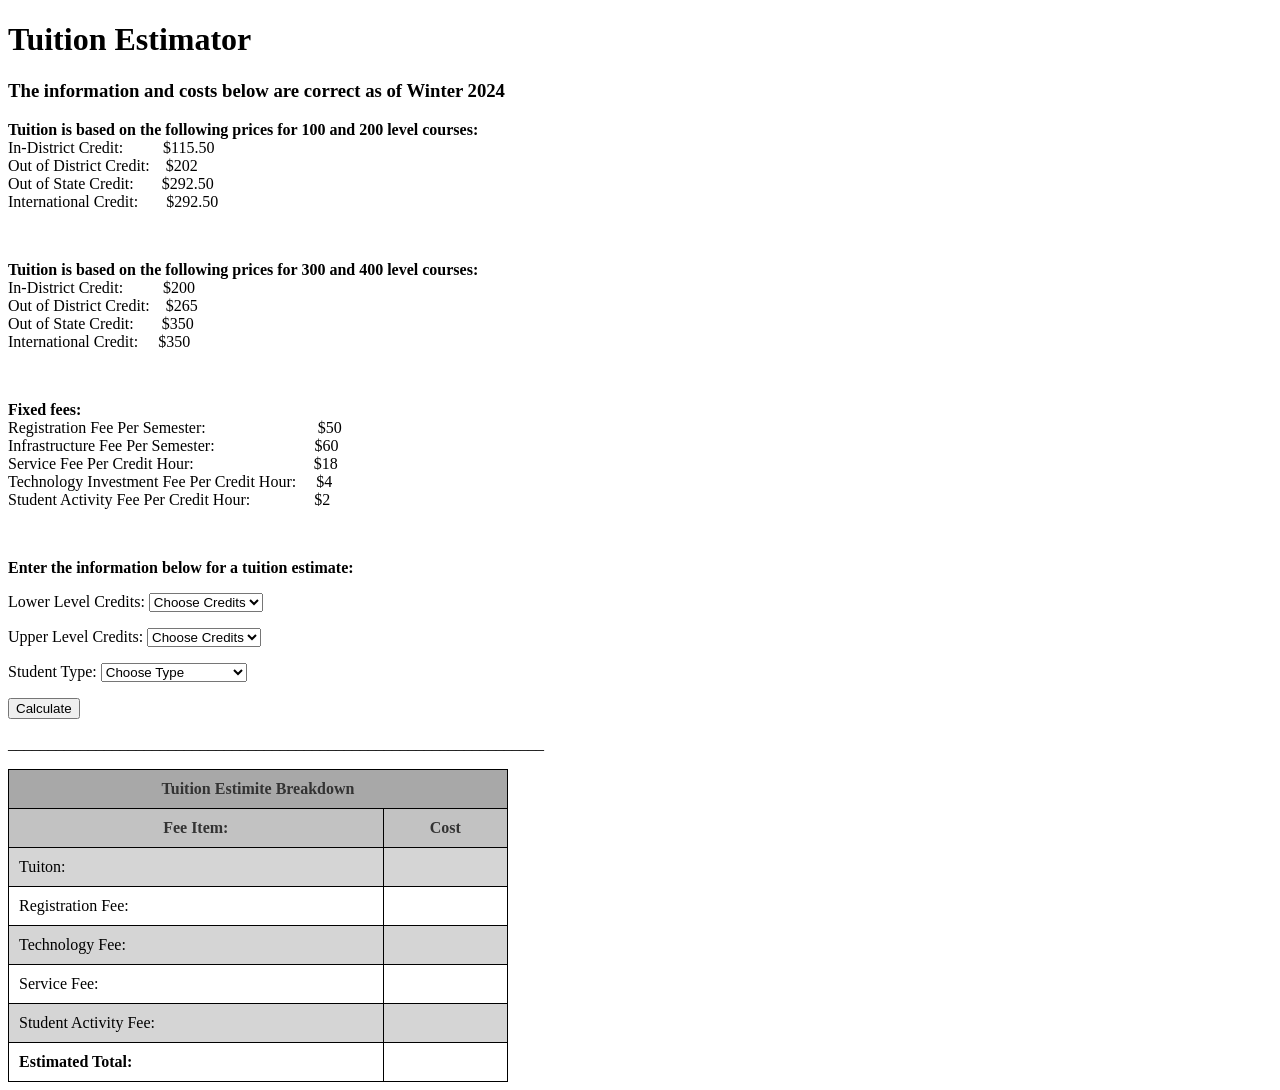
<file: tuition calculator/tuitioncalculator.html>
<!DOCTYPE html>
<html lang="en">
<head>
    <meta charset="utf-8">
    <link rel="stylesheet" href="css/custom.css">
    <title>Tuition Calculator
    </title>
    <script src="tuitioncalc.js"></script>
</head>
<body>
    
    <div class="container">
        <div class="title">
            <h1>Tuition Estimator</h1>
        </div>
        <div class="tuition-info">
            <h3>The information and costs below are correct as of Winter 2024</h3>
            <p><strong>Tuition is based on the following prices for 100 and 200 level courses:</strong><br>
                In-District Credit:&ensp; &emsp; &ensp;$115.50<br> 
                Out of District Credit:&emsp;$202<br>
                Out of State Credit:&ensp; &emsp;$292.50<br>
                International Credit:&emsp; &ensp;$292.50</p>
                <br>
            <p><strong>Tuition is based on the following prices for 300 and 400 level courses:</strong><br>
                In-District Credit:&ensp; &emsp; &ensp;$200<br>
                Out of District Credit:&emsp;$265<br>
                Out of State Credit:&ensp; &emsp;$350<br>
                International Credit:&ensp; &ensp;$350</p>
                <br>
            <p><strong>Fixed fees:</strong><br>
            Registration Fee Per Semester:&nbsp; &ensp; &emsp; &emsp;&emsp; &emsp; &emsp;$50<br>
                Infrastructure Fee Per Semester:&nbsp; &emsp; &emsp; &emsp;&emsp; &emsp;$60<br>
                Service Fee Per Credit Hour:&nbsp; &emsp; &emsp; &emsp;&emsp; &emsp; &emsp;$18<br>
                Technology Investment Fee Per Credit Hour: &emsp;$4<br>
                Student Activity Fee Per Credit Hour:&ensp; &emsp; &emsp;&emsp;$2</p>

        </div>
        <br>
        <p><strong>Enter the information below for a tuition estimate:</strong></p>
        
        <div class=tuition-form>
            <form action="js/tuitioncalc.js" id="calculateTuition" method="get">
                <div class="input-box">
                    <p>Lower Level Credits:
                    <select id="lowerCredits" name="lowerCredits">
                        <option label ="Choose Credits" value="" selected disabled ></option>
                        <option value="0">0</option>
                        <option value="1">1</option>
                        <option value="2">2</option>
                        <option value="3">3</option>
                        <option value="4">4</option>
                        <option value="5">5</option>
                        <option value="6">6</option>
                        <option value="7">7</option>
                        <option value="8">8</option>
                        <option value="9">9</option>
                        <option value="10">10</option>
                        <option value="11">11</option>
                        <option value="12">12</option>
                        <option value="13">13</option>
                        <option value="14">14</option>
                        <option value="15">15</option>
                        <option value="16">16</option>
                        <option value="17">17</option>
                        <option value="18">18</option>
                        <option value="19">19</option>
                        <option value="20">20</option>
                    </select></p>
                </div> 

                <div>
                    <p>Upper Level Credits:
                    <select id="upperCredits" name="upperCredits">
                        <option label ="Choose Credits" value="" selected disabled ></option>
                        <option value="0">0</option>
                        <option value="1">1</option>
                        <option value="2">2</option>
                        <option value="3">3</option>
                        <option value="4">4</option>
                        <option value="5">5</option>
                        <option value="6">6</option>
                        <option value="7">7</option>
                        <option value="8">8</option>
                        <option value="9">9</option>
                        <option value="10">10</option>
                        <option value="11">11</option>
                        <option value="12">12</option>
                        <option value="13">13</option>
                        <option value="14">14</option>
                        <option value="15">15</option>
                        <option value="16">16</option>
                        <option value="17">17</option>
                        <option value="18">18</option>
                        <option value="19">19</option>
                        <option value="20">20</option>
                    </select></p>
                </div>

                <div class="input-box">
                    <p>Student Type:
                    <select id="studentType" name="studentType">
                        <option label="Choose Type" value="" selected disabled ></option>
                        <option value="inDistrict">In District</option>
                        <option value="outDistrict">Out of District</option>
                        <option value="outState">Out of State</option>
                        <option value="International">International Student</option>
                    </select>
                    </p>
                </div>

                <div class="submit-button">
                    <button type="submit">Calculate</button>
                </div>

            </form>
        </div>
        <div>
            <p>___________________________________________________________________</p>

            <table class="tuitionResults">
                <thead>
                    <tr><th colspan="2">Tuition Estimite Breakdown</th></tr>
                    <tr>
                        <th>Fee Item:</th>
                        <th>Cost</th>
                    </tr>
                </thead>
                <tr>
                    <td>Tuiton:</td>
                    <td id="tuition"></td>
                </tr>
                <tr>
                    <td>Registration Fee:</td>
                    <td id="regFee"></td>
                </tr>
                <tr>
                    <td>Technology Fee:</td>
                    <td id="techFeeHour"></td>
                </tr>
                <tr>
                    <td>Service Fee:</td>
                    <td id="ServiceFeeHour"></td>
                </tr>
                <tr>
                    <td>Student Activity Fee:</td>
                    <td id="activityFeeHour"></td>
                </tr>
                <tr>
                    <td><strong>Estimated Total:</strong></td>
                    <td><strong id="estimate"></strong></td>
                </tr>
            </table>
        </div>
    </div>
</body>
</file>
<file: style.css>
/*------------------------------------------------------------------
    IMPORT FONTS
-------------------------------------------------------------------*/

@import url('https://fonts.googleapis.com/css?family=Quicksand:300,400,500,700');

/*------------------------------------------------------------------
    IMPORT FILES
-------------------------------------------------------------------*/

@import url(css/animate.css);
@import url(css/animate.min.css);
@import url(css/bootstrap-touch-slider.css);
@import url(css/flaticon.css);
@import url(css/timeline.min.css);
@import url(css/prettyPhoto.css);
@import url(css/owl.carousel.css);
@import url(css/font-awesome.min.css);

/*------------------------------------------------------------------
    SKELETON
-------------------------------------------------------------------*/

body {
    color: #333333;
    font-size: 15px;
    font-family: 'Quicksand', sans-serif;
    line-height: 1.80857;
}

body.demos .section {
    background: url(images/bg.png) repeat top center #f2f3f5;
}

body.demos .section-title img {
    max-width: 280px;
    display: block;
    margin: 10px auto;
}

body.demos .service-widget h3 {
    border-bottom: 1px solid #ededed;
    font-size: 18px;
    padding: 20px 0;
    background-color: #ffffff;
}

body.demos .service-widget {
    margin: 0 0 30px;
    padding: 30px;
    background-color: #fff
}

body.demos .container-fluid {
    max-width: 1080px
}

html, body{
	height: 100%;
}


a {
    color: #9dc15b;
    text-decoration: none !important;
    outline: none !important;
    -webkit-transition: all .3s ease-in-out;
    -moz-transition: all .3s ease-in-out;
    -ms-transition: all .3s ease-in-out;
    -o-transition: all .3s ease-in-out;
    transition: all .3s ease-in-out;
}

h1,
h2,
h3,
h4,
h5,
h6 {
    letter-spacing: 0;
    font-weight: normal;
    position: relative;
    padding: 0 0 10px 0;
    font-weight: normal;
    line-height: 120% !important;
    color: #1f1f1f;
    margin: 0;
}

h1 {
    font-size: 24px
}

h2 {
    font-size: 22px
}

h3 {
    font-size: 18px
}

h4 {
    font-size: 16px
}

h5 {
    font-size: 14px
}

h6 {
    font-size: 13px
}

h1 a,
h2 a,
h3 a,
h4 a,
h5 a,
h6 a {
    color: #9dc15b;
    text-decoration: none!important;
    opacity: 1
}

h1 a:hover,
h2 a:hover,
h3 a:hover,
h4 a:hover,
h5 a:hover,
h6 a:hover {
    opacity: .8
}

a {
    color: #9dc15b;
    text-decoration: none;
    outline: none;
}

a,
.btn {
    text-decoration: none !important;
    outline: none !important;
    -webkit-transition: all .3s ease-in-out;
    -moz-transition: all .3s ease-in-out;
    -ms-transition: all .3s ease-in-out;
    -o-transition: all .3s ease-in-out;
    transition: all .3s ease-in-out;
}

.btn-custom {
    margin-top: 20px;
    background-color: transparent !important;
    border: 2px solid #ddd;
    padding: 12px 40px;
    font-size: 16px;
}

.lead {
    font-size: 18px;
    line-height: 30px;
    color: #767676;
    margin: 0;
    padding: 0;
}

blockquote {
    margin: 20px 0 20px;
    padding: 30px;
}


/*------------------------------------------------------------------
    WP CORE
-------------------------------------------------------------------*/

.first {
    clear: both
}

.last {
    margin-right: 0
}

.alignnone {
    margin: 5px 20px 20px 0;
}

.aligncenter,
div.aligncenter {
    display: block;
    margin: 5px auto 5px auto;
}

.alignright {
    float: right;
    margin: 10px 0 20px 20px;
}

.alignleft {
    float: left;
    margin: 10px 20px 20px 0;
}

a img.alignright {
    float: right;
    margin: 10px 0 20px 20px;
}

a img.alignnone {
    margin: 10px 20px 20px 0;
}

a img.alignleft {
    float: left;
    margin: 10px 20px 20px 0;
}

a img.aligncenter {
    display: block;
    margin-left: auto;
    margin-right: auto
}

.wp-caption {
    background: #fff;
    border: 1px solid #f0f0f0;
    max-width: 96%;
    /* Image does not overflow the content area */
    padding: 5px 3px 10px;
    text-align: center;
}

.wp-caption.alignnone {
    margin: 5px 20px 20px 0;
}

.wp-caption.alignleft {
    margin: 5px 20px 20px 0;
}

.wp-caption.alignright {
    margin: 5px 0 20px 20px;
}

.wp-caption img {
    border: 0 none;
    height: auto;
    margin: 0;
    max-width: 98.5%;
    padding: 0;
    width: auto;
}

.wp-caption p.wp-caption-text {
    font-size: 11px;
    line-height: 17px;
    margin: 0;
    padding: 0 4px 5px;
}


/* Text meant only for screen readers. */

.screen-reader-text {
    clip: rect(1px, 1px, 1px, 1px);
    position: absolute !important;
    height: 1px;
    width: 1px;
    overflow: hidden;
}

.screen-reader-text:focus {
    background-color: #f1f1f1;
    border-radius: 3px;
    box-shadow: 0 0 2px 2px rgba(0, 0, 0, 0.6);
    clip: auto !important;
    color: #21759b;
    display: block;
    font-size: 14px;
    font-size: 0.875rem;
    font-weight: bold;
    height: auto;
    left: 5px;
    line-height: normal;
    padding: 15px 23px 14px;
    text-decoration: none;
    top: 5px;
    width: auto;
    z-index: 100000;
    /* Above WP toolbar. */
}

/*------------------------------------------------------------------
    LOADER
-------------------------------------------------------------------*/

.loader-container {
  position: absolute;
  top: 0;
  left: 0;
  width: 100%;
  height: 100%;
  z-index:8888;
}
.loader-container:before {
  content: '';
  position: absolute;
  top: 0;
  left: 0;
  width: 100%;
  height: 50%;
  background: #9dc15b;
  z-index: -1;
  transition: top 1.2s linear 3.1s;
}
.loader-container:after {
  content: '';
  position: absolute;
  bottom: 0;
  left: 0;
  width: 100%;
  height: 50%;
  background: #9dc15b;
  z-index: -1;
  transition: bottom 1.2s linear 3.1s;
}
.loader-container.done:before {
  top: -50%;
}
.loader-container.done:after {
  bottom: -50%;
}

.progress-br {
  position: absolute;
  top: 50%;
  left: 50%;
  transform: translateX(-50%) translateY(-50%);
  transform-origin: center;
}
.progress-br .progress__item {
  text-align: center;
  width: 100px;
  height: 100px;
  line-height: 100px;
  border: 2px solid #fff;
  border-radius: 50%;
}
.progress-br .progress__item:before {
  content: '';
  position: absolute;
  top: 0;
  left: 50%;
  margin-top: -3px;
  margin-left: 0px;
  width: 45px;
  height: 45px;
  border-top: solid 10px #fff;
  border-right: solid 10px #fff;
  border-top-right-radius: 100%;
  transform-origin: left bottom;
  -webkit-animation: spin 3s linear infinite;
}
.progress-br.float .progress__item:before {
  border-top-width: 2px;
  margin-top: 0px;
  height: 50px;
}
.progress-br.float.shadow:before {
  border-top-width: 2px;
  margin-top: -41px;
  height: 50px;
}
.progress-br.shadow:before {
  content: '';
  position: absolute;
  top: 50%;
  left: 50%;
  margin: -43px 0 0 12px;
  width: 45px;
  height: 45px;
  border-top: solid 10px #6e912d;
  border-right: solid 10px #6e912d;
  border-top-right-radius: 100%;
  z-index: -1;
  transform-origin: left bottom;
  -webkit-animation: spin 3s linear infinite;
}
.progress-br.shadow:after {
  content: '';
  position: absolute;
  top: 50%;
  left: 50%;
  width: 100px;
  height: 100px;
  color: #6e912d;
  text-align: center;
  line-height: 100px;
  border: 2px solid #6e912d;
  border-radius: 50%;
  margin: -40px 0 0 -40px;
  z-index: -1;
  transform-origin: center;
}
.progress-br.done .progress__item {
  opacity: 0;
  -webkit-animation: done 3.1s;
  transition: opacity 0.3s linear 3.1s;
}
.progress-br.done .progress__item:before {
  display: none;
}
.progress-br.done:before {
  display: none;
}
.progress-br.done:after {
  opacity: 0;
  -webkit-animation: done 3.1s;
  transition: opacity 0.15s linear 3.1s;
}

@-webkit-keyframes done {
  10% {
    transform: scale(1.1);
  }
  20% {
    transform: scale(0.9);
  }
  30% {
    transform: scale(1.07);
  }
  40% {
    transform: scale(0.93);
  }
  50% {
    transform: scale(1.04);
  }
  60% {
    transform: scale(0.97);
  }
  80% {
    transform: scale(1.01);
  }
  90% {
    transform: scale(0.99);
  }
  100% {
    transform: scale(1);
  }
}
@-webkit-keyframes spin {
  100% {
    -webkit-transform: rotate(360deg);
  }
}

.shadow{
	box-shadow: none !important;
}

/*------------------------------------------------------------------
    HEADER
-------------------------------------------------------------------*/


.top-navbar .bg-light{
	background: #333333 !important;
}

.top-navbar .navbar-light .navbar-nav .nav-link{
	color: #ffffff;
	font-size: 16px;
	font-weight: 500;
}

.top-navbar .navbar-light .navbar-nav .nav-item{
	position: relative;
	display: inline-block;
	padding: 15px 0px;
	margin: 0px 20px;
}
.top-navbar .navbar-light .navbar-nav .nav-item .nav-link{
	padding: 6px 0px;
	position: relative;
	display: block;
	line-height: 30px;
	letter-spacing: 1px;
}

.top-navbar .navbar-light .navbar-nav .nav-item::after {
    position: absolute;
    content: '';
    left: 50%;
    bottom: auto;
    top: 11px;
    width: 7px;
    height: 8px;
    opacity: 0;
    margin-left: -3px;
    background-color: #ffffff;
	border-radius: 50px;
    -webkit-transform: translateY(0px);
    transform: translateY(0px);
    transition: all 900ms ease;
    -webkit-transition: all 900ms ease;
    -ms-transition: all 900ms ease;
    -o-transition: all 900ms ease;
    -moz-transition: all 900ms ease;
}

.top-navbar .navbar-light .navbar-nav .nav-item .nav-link::before {
    position: absolute;
    content: '';
    left: 0%;
    bottom: auto;
    top: -4px;
    width: 7px;
    height: 8px;
	border-radius: 50px;
    opacity: 0;
    margin-left: -10px;
    background-color: #ffffff;
    -webkit-transform: translateY(0px);
    transform: translateY(0px);
    transition: all 900ms ease;
    -webkit-transition: all 900ms ease;
    -ms-transition: all 900ms ease;
    -o-transition: all 900ms ease;
    -moz-transition: all 900ms ease;
}

.top-navbar .navbar-light .navbar-nav .nav-item .nav-link::after {
    position: absolute;
    content: '';
    right: 0%;
    left: auto;
    bottom: auto;
    top: -4px;
    width: 7px;
    height: 8px;
	border-radius: 50px;
	border: none !important;
    opacity: 0;
    margin-right: -11px;
    background-color: #ffffff;
    transition: all 900ms ease;
    -webkit-transition: all 900ms ease;
    -ms-transition: all 900ms ease;
    -o-transition: all 900ms ease;
    -moz-transition: all 900ms ease;
}

.top-navbar .navbar-light .navbar-nav .nav-item.active::after{
	opacity: 1;
}

.top-navbar .navbar-light .navbar-nav .nav-item.active .nav-link::before {
	opacity: 1;
	left: 40%;
}
.top-navbar .navbar-light .navbar-nav .nav-item.active .nav-link{
	color: #9dc15b;
}
.top-navbar .navbar-light .navbar-nav .nav-item.active .nav-link::after{
	opacity: 1;
	right: 40%;
}

.top-navbar .navbar-light .navbar-nav .nav-item:hover::after{
	opacity: 1;
}

.top-navbar .navbar-light .navbar-nav .nav-item .nav-link:hover::before{
	opacity: 1;
	left: 40%;
}
.top-navbar .navbar-light .navbar-nav .nav-item .nav-link:hover{
	color: #9dc15b;
}
.top-navbar .navbar-light .navbar-nav .nav-item .nav-link:hover::after{
	opacity: 1;
	right: 40%;
}

.dropdown:hover>.dropdown-menu {
  display: block;
}

.dropdown>.dropdown-toggle:active {
    pointer-events: none;
}



.top-navbar.fixed-menu .bg-light {
    position: fixed;
    top: 0;
    width: 100%;
    z-index: 9999;
    visibility: visible;
    transform: translate(0,0) scale(1);
    transition: .3s;
}

.top-navbar .bg-light {
    padding-top: 15px;
    padding-bottom: 15px;
    box-shadow: 0 0 18px 0 rgba(0,0,0,.12);
}

.top-navbar .navbar-light .navbar-nav li .dropdown-menu {
    box-shadow: 0 2px 12px 0 rgba(0,0,0,.12);
    border: none;
    border-radius: 0px;
    margin: 0px;
}

.top-navbar .navbar-light .navbar-nav li .dropdown-menu a:hover{
	background: #9dc15b;
	color: #ffffff;
}

.navbar-right li a{
	position: relative;
	padding: 13px 20px;
	font-size: 18px;
	display: inline-block;
}
.navbar-right li a,
.navbar-right li a.hover-btn-new::after {
	-webkit-transition: all 0.3s;
	-moz-transition: all 0.3s;
	-o-transition: all 0.3s;
	transition: all 0.3s;
}

.navbar-right li a.hover-btn-new::before,
.navbar-right li a.hover-btn-new::after {
  background: #9dc15b;
  content: '';
  position: absolute;
  z-index: 1;
}

.navbar-right li a.hover-btn-new:hover span {
  color: #ffffff;
}
.navbar-right li a.hover-btn-new::before {
  height: 100%;
  left: 0;
  top: 0;
  width: 100%;
}
.navbar-right li a.hover-btn-new::after {
  background: #ffffff !important;
  height: 100%;
  left: 0;
  top: 0;
  width: 100%;
}
.navbar-right li a.hover-btn-new span{
	position: relative;
	z-index: 2;
	color: #333333;
}
.navbar-right li a.hover-btn-new:hover:after {
  height: 0;
  left: 50%;
  top: 50%;
  width: 0;
}


.navbar-toggler{
	background: #ffffff;
	border-radius: 0px;
	padding: 10px 10px;
}

.navbar-toggler .icon-bar {
    display: block;
    width: 22px;
    height: 2px;
    border-radius: 1px;
	background: #333333;
}
.navbar-toggler .icon-bar + .icon-bar {
    margin-top: 4px;
}

.navbar-toggler:hover{
	background: #9dc15b;
}

.navbar-toggler:hover .icon-bar{
	background: #ffffff;
}


.box-slider{
	height: 100%;
}


.box-slider .carousel-control-prev{
	background: #9dc15b;
	position: absolute;
	left: 0px;
	font-size: 38px;
	top: 40%;
	width: 60px;
	height: 60px;
	line-height: 20px;
	opacity: 1;
}
.box-slider .carousel-control-next{
	background: #9dc15b;
	position: absolute;
	right: 0px;
	font-size: 38px;
	top: 40%;
	width: 60px;
	height: 60px;
	line-height: 20px;
	opacity: 1;
}

.first-section .big-tagline a{
	background: none;
	position: relative;
	display: inline-block;
	font-size: 18px;
	color: #333333;
	padding: 13px 40px;
	font-weight: 500;
}


.big-tagline a,
.big-tagline a.hover-btn-new::after {
	-webkit-transition: all 0.3s;
	-moz-transition: all 0.3s;
	-o-transition: all 0.3s;
	transition: all 0.3s;
}

.big-tagline a.hover-btn-new::before,
.big-tagline a.hover-btn-new::after {
  background: #fff;
  content: '';
  position: absolute;
  z-index: 1;
}

.big-tagline a.hover-btn-new:hover span {
  color: #9dc15b;
}

.hover-btn-new::before {
  height: 100%;
  left: 0;
  top: 0;
  width: 100%;
}

.hover-btn-new::after {
  background: #9dc15b !important;
  height: 100%;
  left: 0;
  top: 0;
  width: 100%;
}
.hover-btn-new span{
	position: relative;
	z-index: 2;
}

.hover-btn-new:hover:after {
  height: 0;
  left: 50%;
  top: 50%;
  width: 0;
}


.first-section .big-tagline a:hover{
	color: #333333;
}
.box-slider .carousel-inner{
	height: 100%;
}
.box-slider .carousel-item{
	height: 100%;
	width: 100%;
}



/*------------------------------------------------------------------
    SECTIONS
-------------------------------------------------------------------*/

.dbcolor{
	background: #9dc15b;
}

.parallax {
    background-attachment: fixed;
    background-size: cover;
    padding: 120px 0;
    position: relative;
    width: 100%;
}

.parallax.parallax-off {
    background-attachment: fixed !important;
    display: block;
    overflow: hidden;
    position: relative;
    background-position: center center;
    vertical-align: sub;
    width: 100%;
    z-index: 2;
}

.no-scroll-xy {
    overflow: hidden !important;
    -webkit-transition: all .4s ease-in-out;
    -moz-transition: all .4s ease-in-out;
    -ms-transition: all .4s ease-in-out;
    -o-transition: all .4s ease-in-out;
    transition: all .4s ease-in-out;
}

.section {
    display: block;
    position: relative;
    overflow: hidden;
    padding: 70px 0;
}

.noover {
    overflow: visible;
}

.noover .btn-dark {
    border: 0 !important;
}

.nopad {
    padding: 0;
}

.nopadtop {
    padding-top: 0;
}

.section.wb {
    background-color: #ffffff;
}

.section.lb {
    background-color: #f2f3f5;
}

.section.db {
    background-color: #1f1f1f;
}

.section.color1 {
    background-color: #448AFF;
}
.section.cl {
	background-color: #2d3032;
}

.first-section {
    position: relative;
    overflow: hidden;
    height: 100%;	
	vertical-align: middle;
}

.first-section::before {
    content: "";
    position: absolute;
    height: 100%;
    width: 100%;
	top: 0px;
	left: 0px;
    display: block;
    background: rgba(0,0,0,0.5);
}

.first-section h2 {
    color: #ffffff;
    font-size: 68px;
    font-weight: 300;
    text-transform: capitalize;
    display: block;
    margin: 0;
    padding: 0 0 30px;
    position: relative;
}

.first-section h2 strong{
	color: #9dc15b;
}

.first-section .lead {
    font-size: 21px;
    font-weight: 300;
    padding: 0 0 40px;
    margin: 0;
    line-height: inherit;
    color: #ffffff;
}

.macbookright {
    width: 980px;
    position: absolute;
    right: -15%;
    bottom: -6%;
}

.section-title {
    display: block;
    position: relative;
    margin-bottom: 60px;
}

.section-title p {
    color: #999;
    font-weight: 400;
    font-size: 18px;
    line-height: 33px;
    margin: 0;
}

.section-title h3 {
    font-size: 42px;
    font-weight: 500;
    line-height: 62px;
    margin: 0 0 25px;
    padding: 0;
    text-transform: none;
}

.section.colorsection p,
.section.colorsection h3,
.section.db h3 {
    color: #ffffff;
}


.box-slider .first-section{
	display: table;
	position: relative;
	width: 100%;
}
.dtab{
	display: table-cell;
	vertical-align: middle;
}


.page-section{
	padding: 70px 0px; 
}

.customwidget a{
	position: relative;
	padding: 13px 40px;
	font-size: 18px;
	display: inline-block;
}


.customwidget a,
.customwidget a.hover-btn-new::after {
	-webkit-transition: all 0.3s;
	-moz-transition: all 0.3s;
	-o-transition: all 0.3s;
	transition: all 0.3s;
}

.customwidget a.hover-btn-new::before,
.customwidget a.hover-btn-new::after {
  background: #9dc15b;
  content: '';
  position: absolute;
  z-index: 1;
}

.customwidget a.hover-btn-new:hover span {
  color: #333333;
}
.customwidget a.hover-btn-new::before {
  height: 100%;
  left: 0;
  top: 0;
  width: 100%;
}
.customwidget a.hover-btn-new::after {
  background: #333333 !important;
  height: 100%;
  left: 0;
  top: 0;
  width: 100%;
}
.customwidget a.hover-btn-new span{
	position: relative;
	z-index: 2;
	color: #fff;
}
.customwidget a.hover-btn-new:hover:after {
  height: 0;
  left: 50%;
  top: 50%;
  width: 0;
}



.message-box a{
	position: relative;
	padding: 13px 40px;
	font-size: 18px;
	display: inline-block;
}
.message-box a,
.message-box a.hover-btn-new::after {
	-webkit-transition: all 0.3s;
	-moz-transition: all 0.3s;
	-o-transition: all 0.3s;
	transition: all 0.3s;
}

.message-box a.hover-btn-new::before,
.message-box a.hover-btn-new::after {
  background: #9dc15b;
  content: '';
  position: absolute;
  z-index: 1;
}

.message-box a.hover-btn-new:hover span {
  color: #333333;
}
.message-box a.hover-btn-new::before {
  height: 100%;
  left: 0;
  top: 0;
  width: 100%;
}
.message-box a.hover-btn-new::after {
  background: #333333 !important;
  height: 100%;
  left: 0;
  top: 0;
  width: 100%;
}
.message-box a.hover-btn-new span{
	position: relative;
	z-index: 2;
	color: #fff;
}
.message-box a.hover-btn-new:hover:after {
  height: 0;
  left: 50%;
  top: 50%;
  width: 0;
}


.customwidget{
	margin-top: 30px;
}

/*------------------------------------------------------------------
    PORTFOLIO
-------------------------------------------------------------------*/

.item-h2,
.item-h1 {
    height: 100% !important;
    height: auto !important;
}

.isotope-item {
    z-index: 2;
    padding: 0;
}

.isotope-hidden.isotope-item {
    pointer-events: none;
    z-index: 1;
}

.isotope,
.isotope .isotope-item {
    /* change duration value to whatever you like */
    -webkit-transition-duration: 0.8s;
    -moz-transition-duration: 0.8s;
    transition-duration: 0.8s;
}

.isotope {
    -webkit-transition-property: height, width;
    -moz-transition-property: height, width;
    transition-property: height, width;
}

.isotope .isotope-item {
    -webkit-transition-property: -webkit-transform, opacity;
    -moz-transition-property: -moz-transform, opacity;
    transition-property: transform, opacity;
}

.portfolio-filter ul {
    padding: 0;
    z-index: 2;
    display: block;
    position: relative;
    margin: 0;
}

.portfolio-filter ul li {
    border-radius: 0;
    display: inline-block;
    margin: 0 5px 0 0;
    text-decoration: none;
    text-transform: uppercase;
    vertical-align: middle;
}

.portfolio-filter ul li:last-child:after {
    content: "";
}

.portfolio-filter ul li .btn-dark {
    box-shadow: none;
    background-color: transparent;
    border: 1px solid #e6e7e6 !important;
    color: #1f1f1f;
    font-weight: 400;
    font-size: 13px;
    padding: 10px 30px;
}

.da-thumbs {
    list-style: none;
    position: relative;
    padding: 0;
}

.da-thumbs .pitem {
    margin: 0;
    padding: 15px;
    position: relative;
}

.da-thumbs .pitem a,
.da-thumbs .pitem a img {
    display: block;
    position: relative;
}

.da-thumbs .pitem a {
    overflow: hidden;
}

.da-thumbs .pitem a div {
    position: absolute;
    background-color: rgba(0, 0, 0, 0.8);
    width: 100%;
    height: 100%;
}

.da-thumbs .pitem a div h3 {
    display: block;
    color: #ffffff;
    font-size: 20px;
    padding: 30px 15px;
    text-transform: capitalize;
    font-weight: normal;
}

.da-thumbs .pitem a div h3 small {
    display: block;
    color: #ffffff;
    margin-top: 5px;
    font-size: 13px;
    font-weight: 300;
}

.da-thumbs .pitem a div i {
    background-color: #1f1f1f;
    position: absolute;
    color: #ffffff !important;
    bottom: 0;
    font-size: 15px;
    z-index: 12;
    right: 0;
    width: 40px;
    height: 40px;
    line-height: 40px;
    text-align: center;
}


/*------------------------------------------------------------------
    TESTIMONIALS
-------------------------------------------------------------------*/

.logos img {
    margin: auto;
    display: block;
    text-align: center;
    width: 100%;
    opacity: 0.3;
}

.logos img:hover {
    opacity: 1;
}

.desc h3 i {
    color: #9dc15b;
    font-size: 37px;
    vertical-align: middle;
    margin-right: 12px;
}

.desc {
    padding: 30px;
    position: relative;
    background: #000;
    border: 1px solid #111111;
}

.testi-meta {
    display: block;
    margin-top: 20px;
	margin-bottom: 20px;
}

.testi-meta img{
	display: inline-block !important; 
}

.testimonial h4 {
    font-size: 18px;
    color: #ffffff;
    padding: 13px 0 0;
}

.testimonial img {
    max-width: 55px;
}

.testimonial small {
    margin-top: 7px;
    font-size: 16px;
    display: block;
}

.testimonial {
    background-color: transparent;
	max-width: 760px;
	width: 100%;
	margin: 0 auto;
	text-align: center;
}

.testimonial h3 {
    padding: 0 0 10px;
    font-size: 20px;
    font-weight: 600;
}

.testimonial small,
.testimonial .lead {
    background-color: transparent;
    color: #aaa;
    display: block;
    font-size: 16px;
    font-style: normal;
    line-height: 30px;
    margin: 0;
    padding: 0;
    position: relative;
}

.testimonial p:after {
    display: none;
}

.testi-carousel.owl-carousel .owl-item.active.center .testimonial{
	-webkit-transform: scale(1.1);
	-ms-transform: scale(1.1);
	transform: scale(1.1);
	-webkit-transition: all 0.3s ease;
	-o-transition: all 0.3s ease;
	transition: all 0.3s ease;
}




/*------------------------------------------------------------------
    PRICING TABLES
-------------------------------------------------------------------*/

.pricing-table {
    margin: 0px;
    background: #fff;
    box-shadow: 0 5px 14px rgba(0, 0, 0, 0.1);
}

.pricing-table i {
    width: 30px;
    color: #c2c2c2;
    display: inline-block;
    margin-right: 10px;
    padding-right: 5px;
    border-right: 1px solid #ececec;
}

.pricing-table .btn-dark {
    padding: 10px 24px;
    font-size: 15px;
}

.pricing-table strong {
    font-weight: 600;
    margin-right: 6px;
    color: #1f1f1f;
}

.pricing-table-header {
    padding: 30px 0 25px 0;
    background: #ffffff;
}

.pricing-table-header h2 {
    font-size: 31px;
    margin: 0;
    padding: 0;
    font-weight: 500;
}

.pricing-table-header h3 {
    font-size: 15px;
    font-weight: 600;
    color: #aaaaaa;
    margin-top: 10px;
    text-transform: uppercase;
}

.pricing-table-space {
    height: 10px;
}

.pricing-table-text {
    margin: 15px 30px 0 30px;
    padding: 0 10px 15px 10px;
    border-bottom: 1px solid #ececec;
    font-weight: 300;
    line-height: 30px;
    color: #c2c2c2;
    font-size: 16px;
}

.pricing-table-text p {
    font-weight: 400;
}

.pricing-table-features {
    margin: 15px 30px 0 30px;
    padding: 0 10px 15px 30px;
    border-bottom: 1px solid #ececec;
    text-align: left;
    line-height: 30px;
    font-size: 16px;
    color: #c2c2c2;
}

.pricing-table-highlighted h3,
.pricing-table-highlighted h2 {
    color: #ffffff !important;
}

.pricing-table-sign-up {
    margin-top: 25px;
    padding-bottom: 30px;
}

.pricing-table-sign-up a{}
.pricing-table-sign-up a{
	position: relative;
	padding: 13px 40px;
	font-size: 18px;
	display: inline-block;
}
.pricing-table-sign-up a,
.pricing-table-sign-up a.hover-btn-new::after {
	-webkit-transition: all 0.3s;
	-moz-transition: all 0.3s;
	-o-transition: all 0.3s;
	transition: all 0.3s;
}

.pricing-table-sign-up a.hover-btn-new::before,
.pricing-table-sign-up a.hover-btn-new::after {
  background: #9dc15b;
  content: '';
  position: absolute;
  z-index: 1;
}

.pricing-table-sign-up a.hover-btn-new:hover span {
  color: #333333;
}
.pricing-table-sign-up a.hover-btn-new::before {
  height: 100%;
  left: 0;
  top: 0;
  width: 100%;
}
.pricing-table-sign-up a.hover-btn-new::after {
  background: #333333 !important;
  height: 100%;
  left: 0;
  top: 0;
  width: 100%;
}
.pricing-table-sign-up a.hover-btn-new span{
	position: relative;
	z-index: 2;
	color: #fff;
}
.pricing-table-sign-up a.hover-btn-new:hover:after {
  height: 0;
  left: 50%;
  top: 50%;
  width: 0;
}



.pricing-table:hover {
	transform: scale(1.05,1.06);
	-webkit-transform: scale(1.05,1.06);
	-moz-transform: scale(1.05,1.06);
	-o-transform: scale(1.05,1.06);
	transition: 0.5s all ease;
	-webkit-transition: 0.5s all ease;
	-moz-transition: 0.5s all ease;
	-o-transition: 0.5s all ease;
	-ms-transition: 0.5s all ease;
}

/* Highlighted table */

.pricing-table-highlighted {
    margin-top: 0;
}

.m130 {
    margin-top: 130px;
}

.nav-pills {
    border: 1px solid #e1e1e1;
}

.nav-pills > li {
    width: 50%;
    padding: 10px;
    float: left;
    margin: 0 !important;
}

.nav-pills > li > a {
    margin: 0!important;
    text-align: center;
    background-color: #f4f4f4;
	display: block;
	padding: 10px 0px;
}


/*------------------------------------------------------------------
    ICON BOXES
-------------------------------------------------------------------*/

.icon-wrapper {
    position: relative;
	padding: 15px;
	box-shadow: -1px 3px 30px rgba(0, 0, 0, 0.08);
    cursor: pointer;
    display: block;
    z-index: 1;
}

.icon-wrapper i {
    width: 75px;
    height: 75px;
    text-align: center;
    line-height: 75px;
    font-size: 48px;
    background-color: #333333;
    color: #ffffff;
    margin-top: 0;
	position: relative;
	z-index: 1;
}

.small-icons.icon-wrapper:hover i,
.small-icons.icon-wrapper:hover i:hover,
.small-icons.icon-wrapper i {
    width: auto !important;
    height: auto !important;
    line-height: 1 !important;
    padding: 0 !important;
    color: #e3e3e3 !important;
    background-color: transparent !important;
    background: none !important;
    margin-right: 10px !important;
    vertical-align: middle;
    font-size: 24px !important;
}

.small-icons.icon-wrapper h3 {
    font-size: 18px;
    padding-bottom: 5px;
}

.small-icons.icon-wrapper p {
    padding: 0;
    margin: 0;
}

.icon-wrapper h3 {
    font-size: 20px;
	font-weight: 500;
    padding: 0 0 15px;
    margin: 0;
}

.icon-wrapper p {
    margin-bottom: 0;
    padding-left: 95px;
}

.icon-wrapper p small {
    display: block;
    color: #999;
    margin-top: 10px;
    text-transform: none;
    font-weight: 600;
    font-size: 16px;
}

.icon-wrapper p small:hover a{
	color: #9dc15b;
}

.icon-wrapper p small:after {
    content: "\f105";
    font-family: FontAwesome;
    margin-left: 5px;
    font-size: 11px;
}

.table-responsive-sm .table td, .table-responsive-sm .table th {
	vertical-align: middle;
	white-space: nowrap;
}



/*------------------------------------------------------------------
    MESSAGE BOXES
-------------------------------------------------------------------*/

.align-items-center{
	margin-bottom: 30px;
}

.message-box{
	padding: 20px 0px;
}

.service-widget h3 {
    font-size: 21px;
    color: #ffffff;
    padding: 20px 0 12px;
    margin: 0;
}

.service-widget h3 a,
.section.wb .service-widget h3,
.section.lb .service-widget h3 {
    color: #1f1f1f;
}

.service-widget p {
    margin-bottom: 0;
    padding-bottom: 0;
}

.message-box h4 {
    text-transform: uppercase;
    padding: 0;
    margin: 0 0 5px;
    font-weight: 600;
    letter-spacing: 0.5px;
    font-size: 15px;
    color: #999;
}

.message-box h2 {
    font-size: 38px;
    font-weight: 400;
    padding: 0 0 10px;
    margin: 0;
    line-height: 62px;
    margin-top: 0;
    text-transform: none;
}

.message-box p {
    margin-bottom: 20px;
}

.message-box .lead {
    padding-top: 10px;
    font-size: 19px;
    font-style: italic;
    color: #999;
    padding-bottom: 0;
}

.post-media {
    position: relative;
}

.post-media img {
    width: 100%;
}

.playbutton {
    position: absolute;
    color: #ffffff !important;
    top: 40%;
    font-size: 60px;
    z-index: 12;
    left: 0;
    right: 0;
    text-align: center;
    margin: -20px auto;
}

.hoverbutton {
    background-color: rgba(255, 255, 255, 0.8);
    position: absolute;
    color: #1f1f1f !important;
    top: 48%;
    font-size: 21px;
    z-index: 12;
    left: 0;
    opacity: 0;
    right: 0;
    width: 50px;
    height: 50px;
    line-height: 50px;
    text-align: center;
    margin: -20px auto;
}

.service-widget:hover .hoverbutton {
    opacity: 1;
}

hr.hr1 {
    position: relative;
    margin: 60px 0;
    border: 1px dashed #f2f3f5;
}

hr.hr2 {
    position: relative;
    margin: 17px 0;
    border: 1px dashed #f2f3f5;
}

hr.hr3 {
    position: relative;
    margin: 25px 0 30px 0;
    border: 1px dashed #f2f3f5;
}

hr.invis {
    border-color: transparent;
}

hr.invis1 {
    margin: 10px 0;
    border-color: transparent;
}

.section.parallax hr.hr1 {
    border-color: rgba(255, 255, 255, 0.1);
}

.sep1 {
    display: block;
    position: absolute;
    content: '';
    width: 40px;
    height: 40px;
    bottom: -20px;
    left: 50%;
    margin-left: -14px;
    background-color: #1f1f1f;
    -ms-transform: rotate(45deg);
    -webkit-transform: rotate(45deg);
    transform: rotate(45deg);
    z-index: 1;
}

.sep2 {
    display: block;
    position: absolute;
    content: '';
    width: 40px;
    height: 40px;
    top: -20px;
    left: 50%;
    margin-left: -14px;
    background-color: #1f1f1f;
    -ms-transform: rotate(45deg);
    -webkit-transform: rotate(45deg);
    transform: rotate(45deg);
    z-index: 1;
}


/* Divider Styles */

.divider-wrapper {
    width: 100%;
    box-shadow: 0 5px 14px rgba(0, 0, 0, 0.1);
    height: 540px;
    margin: 0 auto;
    position: relative;
}

.divider-wrapper:hover {
    cursor: none;
}

.divider-bar {
    position: absolute;
    width: 10px;
    left: 50%;
    top: -10px;
    bottom: -15px;
}

.code-wrapper {
    border: 1px solid #ffffff;
    display: block;
    overflow: hidden;
    width: 100%;
    height: 100%;
    position: relative;
    background: url("uploads/code.jpg") no-repeat;
}

.design-wrapper {
    overflow: hidden;
    position: absolute;
    top: 0;
    left: 0;
    right: 0;
    bottom: 0;
    -webkit-transform: translateX(50%);
    transform: translateX(50%);
}

.design-image {
    display: block;
    width: 100%;
    height: 100%;
    position: relative;
    -webkit-transform: translateX(-50%);
    transform: translateX(-50%);
    background: url("uploads/design.jpg") no-repeat;
}


/*------------------------------------------------------------------
    FEATURES
-------------------------------------------------------------------*/

.customwidget h1 {
    font-size: 44px;
    color: #333333;
    padding: 15px 0 25px;
    margin: 0;
    line-height: 1 !important;
    font-weight: 300;
}

.customwidget ul {
    padding: 0;
    display: block;
    margin-bottom: 30px;
}

.customwidget li i {
    margin-right: 5px;
}

.customwidget li {
    color: #333333;
    margin-right: 10px;
}

.image-center img {
    position: relative;
    margin: 0 0 -208px;
    z-index: 10;
    padding-right: 30px;
    text-align: center;
}

.customwidget p {
    font-style: normal;
    font-size: 18px;
    padding: 0 0 10px;
}

.img-center img {
    width: 100%;
    box-shadow: 0 5px 14px rgba(0, 0, 0, 0.1);
}

.img-center {
    margin: auto;
}

#features li p {
    margin-bottom: 0;
    padding-bottom: 0;
}

#features li {
    display: table;
    width: 100%;
    margin: 35px 0;
    cursor: pointer;
}

.features-left,
.features-right {
    padding: 0 10px;
}

.features-right li:last-child,
.features-left li:last-child {
    margin-bottom: 0px;
    padding-bottom: 0 !important;
}

.features-right li i,
.features-left li i {
    width: 68px;
    height: 68px;
    line-height: 68px;
    display: table;
    border-radius: 50%;
    font-size: 26px;
    background-color: #f2f3f5;
    margin: 0 auto 22px;
    position: relative;
    text-align: center;
    z-index: 55;
    transition: .4s;
    padding: 0;
}

#features i img {
    display: table;
    margin: 0 auto;
}

.features-left li i:before,
.features-right li i:before {
    text-align: center;
}

.features-right li i .ico-current,
.features-left li i .ico-current {
    opacity: 1;
    transition: .4s;
    visibility: visible;
}

.features-right li i .ico-hover,
.features-left li i .ico-hover {
    opacity: 0;
    transition: .4s;
    visibility: hidden;
    top: 19px;
}

.features-right li:hover .ico-current,
.features-left li:hover .ico-current {
    opacity: 0;
    transition: .4s;
    visibility: hidden;
}

.features-right li:hover .ico-hover,
.features-left li:hover .ico-hover {
    opacity: 1;
    transition: .4s;
    visibility: visible;
}

.features-right i {
    float: left;
}

.fr-inner {
    margin-left: 90px;
}

.features-left i {
    float: right;
}

.fl-inner {
    text-align: right;
    margin-right: 90px;
}

#features h4 {
    text-transform: capitalize;
    margin: 0;
    font-size: 19px;
}


/*------------------------------------------------------------------
    CONTACT
-------------------------------------------------------------------*/

.bootstrap-select {
    width: 100% \0;
    /*IE9 and below*/
}

.bootstrap-select > .dropdown-toggle {
    width: 100%;
    padding-right: 25px;
}

.has-error .bootstrap-select .dropdown-toggle,
.error .bootstrap-select .dropdown-toggle {
    border-color: #b94a48;
}

.bootstrap-select.fit-width {
    width: auto !important;
}

.bootstrap-select:not([class*="col-"]):not([class*="form-control"]):not(.input-group-btn) {
    width: 100%;
}

.bootstrap-select .dropdown-toggle:focus {
    outline: thin dotted #333333 !important;
    outline: 5px auto -webkit-focus-ring-color !important;
    outline-offset: -2px;
}

.bootstrap-select.form-control {
    margin-bottom: 0;
    padding: 0;
    border: none;
}

.bootstrap-select.form-control:not([class*="col-"]) {
    width: 100%;
}

.bootstrap-select.form-control.input-group-btn {
    z-index: auto;
}

.bootstrap-select.btn-group:not(.input-group-btn),
.bootstrap-select.btn-group[class*="col-"] {
    float: none;
    display: inline-block;
    margin-left: 0;
}

.bootstrap-select.btn-group.dropdown-menu-right,
.bootstrap-select.btn-group[class*="col-"].dropdown-menu-right,
.row .bootstrap-select.btn-group[class*="col-"].dropdown-menu-right {
    float: right;
}

.form-inline .bootstrap-select.btn-group,
.form-horizontal .bootstrap-select.btn-group,
.form-group .bootstrap-select.btn-group {
    margin-bottom: 0;
}

.form-group-lg .bootstrap-select.btn-group.form-control,
.form-group-sm .bootstrap-select.btn-group.form-control {
    padding: 0;
}

.form-inline .bootstrap-select.btn-group .form-control {
    width: 100%;
}

.bootstrap-select.btn-group.disabled,
.bootstrap-select.btn-group > .disabled {
    cursor: not-allowed;
}

.bootstrap-select.btn-group.disabled:focus,
.bootstrap-select.btn-group > .disabled:focus {
    outline: none !important;
}

.bootstrap-select.btn-group .dropdown-toggle .filter-option {
    display: inline-block;
    overflow: hidden;
    width: 100%;
    text-align: left;
}

.bootstrap-select.btn-group .dropdown-toggle .fa-angle-down {
    position: absolute;
    top: 30% !important;
    right: -5px;
    vertical-align: middle;
}

.bootstrap-select.btn-group[class*="col-"] .dropdown-toggle {
    width: 100%;
}

.bootstrap-select.btn-group .dropdown-menu {
    border: 1px solid #ededed;
    box-shadow: none;
    box-sizing: border-box;
    min-width: 100%;
    padding: 20px 10px;
    z-index: 1035;
}

.dropdown-menu > li > a {
    background-color: transparent !important;
    color: #bcbcbc !important;
    font-size: 15px;
    padding: 10px 20px;
}

.bootstrap-select.btn-group .dropdown-menu.inner {
    position: static;
    float: none;
    border: 0;
    padding: 0;
    margin: 0;
    border-radius: 0;
    -webkit-box-shadow: none;
    box-shadow: none;
}

.bootstrap-select.btn-group .dropdown-menu li {
    position: relative;
}

.bootstrap-select.btn-group .dropdown-menu li.active small {
    color: #fff;
}

.bootstrap-select.btn-group .dropdown-menu li.disabled a {
    cursor: not-allowed;
}

.bootstrap-select.btn-group .dropdown-menu li a {
    cursor: pointer;
}

.bootstrap-select.btn-group .dropdown-menu li a.opt {
    position: relative;
    padding-left: 2.25em;
}

.bootstrap-select.btn-group .dropdown-menu li a span.check-mark {
    display: none;
}

.bootstrap-select.btn-group .dropdown-menu li a span.text {
    display: inline-block;
}

.bootstrap-select.btn-group .dropdown-menu li small {
    padding-left: 0.5em;
}

.bootstrap-select.btn-group .dropdown-menu .notify {
    position: absolute;
    bottom: 5px;
    width: 96%;
    margin: 0 2%;
    min-height: 26px;
    padding: 3px 5px;
    background: #f5f5f5;
    border: 1px solid #e3e3e3;
    -webkit-box-shadow: inset 0 1px 1px rgba(0, 0, 0, 0.05);
    box-shadow: inset 0 1px 1px rgba(0, 0, 0, 0.05);
    pointer-events: none;
    opacity: 0.9;
    -webkit-box-sizing: border-box;
    -moz-box-sizing: border-box;
    box-sizing: border-box;
}

.bootstrap-select.btn-group .no-results {
    padding: 3px;
    background: #f5f5f5;
    margin: 0 5px;
    white-space: nowrap;
}

.bootstrap-select.btn-group.fit-width .dropdown-toggle .filter-option {
    position: static;
}

.bootstrap-select.btn-group.fit-width .dropdown-toggle .caret {
    position: static;
    top: auto;
    margin-top: 4px;
}

.bootstrap-select.btn-group.show-tick .dropdown-menu li.selected a span.check-mark {
    position: absolute;
    display: inline-block;
    right: 15px;
    margin-top: 5px;
}

.bootstrap-select.btn-group.show-tick .dropdown-menu li a span.text {
    margin-right: 34px;
}

.bootstrap-select.show-menu-arrow.open > .dropdown-toggle {
    z-index: 1036;
}

.bootstrap-select.show-menu-arrow .dropdown-toggle:before {
    content: '';
    border-left: 7px solid transparent;
    border-right: 7px solid transparent;
    border-bottom: 7px solid rgba(204, 204, 204, 0.2);
    position: absolute;
    bottom: -4px;
    left: 9px;
    display: none;
}

.bootstrap-select.show-menu-arrow .dropdown-toggle:after {
    content: '';
    border-left: 6px solid transparent;
    border-right: 6px solid transparent;
    border-bottom: 6px solid white;
    position: absolute;
    bottom: -4px;
    left: 10px;
    display: none;
}

.bootstrap-select.show-menu-arrow.dropup .dropdown-toggle:before {
    bottom: auto;
    top: -3px;
    border-top: 7px solid rgba(204, 204, 204, 0.2);
    border-bottom: 0;
}

.bootstrap-select.show-menu-arrow.dropup .dropdown-toggle:after {
    bottom: auto;
    top: -3px;
    border-top: 6px solid white;
    border-bottom: 0;
}

.bootstrap-select.show-menu-arrow.pull-right .dropdown-toggle:before {
    right: 12px;
    left: auto;
}

.bootstrap-select.show-menu-arrow.pull-right .dropdown-toggle:after {
    right: 13px;
    left: auto;
}

.bootstrap-select.show-menu-arrow.open > .dropdown-toggle:before,
.bootstrap-select.show-menu-arrow.open > .dropdown-toggle:after {
    display: block;
}

.bs-searchbox,
.bs-actionsbox,
.bs-donebutton {
    padding: 4px 8px;
}

.bs-actionsbox {
    float: left;
    width: 100%;
    -webkit-box-sizing: border-box;
    -moz-box-sizing: border-box;
    box-sizing: border-box;
}

.bs-actionsbox .btn-group button {
    width: 50%;
}

.bs-donebutton {
    float: left;
    width: 100%;
    -webkit-box-sizing: border-box;
    -moz-box-sizing: border-box;
    box-sizing: border-box;
}

.bs-donebutton .btn-group button {
    width: 100%;
}

.bs-searchbox + .bs-actionsbox {
    padding: 0 8px 4px;
}

.bs-searchbox .form-control {
    margin-bottom: 0;
    width: 100%;
}

select.bs-select-hidden,
select.selectpicker {
    display: none !important;
}

select.mobile-device {
    position: absolute !important;
    top: 0;
    left: 0;
    display: block !important;
    width: 100%;
    height: 100% !important;
    opacity: 0;
}


/*# sourceMappingURL=bootstrap-select.css.map */

.bootstrap-select > .btn {
    background: rgba(0, 0, 0, 0) none repeat scroll 0 0;
    font-size: 15px;
    height: 33px;
    box-shadow: none !important;
    border: 0 !important;
    padding: 0;
    width: 100%;
    color: #bcbcbc !important;
}

.contact_form {
    border: none;
    box-shadow: 0 5px 14px rgba(0, 0, 0, 0.1);
    background-color: #333333;
    padding: 40px 30px;
	margin-right: -15px;
}

.contact_form .form-control {
    background-color: #fff;
    margin-bottom: 30px;
    border: 1px solid #ebebeb;
    box-sizing: border-box;
    color: #bcbcbc;
    font-size: 16px;
    outline: 0 none;
    padding: 10px 25px;
    height: 55px;
    resize: none;
    box-shadow: none !important;
    width: 100%;
}

.contact_form textarea {
    color: #bcbcbc;
    padding: 20px 25px !important;
    height: 160px !important;
}

.contact_form .form-control::-webkit-input-placeholder {
    color: #bcbcbc;
}

.contact_form .form-control::-moz-placeholder {
    opacity: 1;
    color: #bcbcbc;
}

.contact_form .form-control::-ms-input-placeholder {
    color: #bcbcbc;
}

#contact {
    background: url(images/bg.png) no-repeat center center #fff;
}

.map-box{
	margin-left: -15px;
}

/*------------------------------------------------------------------
    FOOTER
-------------------------------------------------------------------*/

.cac {
    background-color: #232323;
    -webkit-transition: all .3s ease-in-out;
    -moz-transition: all .3s ease-in-out;
    -ms-transition: all .3s ease-in-out;
    -o-transition: all .3s ease-in-out;
    transition: all .3s ease-in-out;
}

.cac:hover a h3 {
    color: #fff !important;
}

.cac a h3 {
    color: #999;
}

.cac h3 {
    padding: 60px 0;
    margin: 0;
    font-weight: 400;
    font-size: 20px;
    text-transform: capitalize;
    line-height: !important;
}

.footer {
    padding: 90px 0 80px !important;
    color: #999;
	 background:#1f1f1f url('images/world-map.png') no-repeat center; 
}

.footer .widget-title {
    position: relative;
    display: block;
    margin-bottom: 30px;
}

.footer .widget-title small {
    color: #999;
    display: block;
    padding: 0 58px;
    text-transform: uppercase;
}

.footer .widget-title h3 {
    color: #fff;
    font-weight: 700;
    font-size: 22px;
    padding: 0;
    margin: 0;
    line-height: 1 !important;
}

.footer-links {
    list-style: none;
    padding: 0;
}

.footer-links a {
    color: #999;
}

.footer-links a:hover,
.footer a:hover {
    color: #f4f4f4 !important;
}

.footer-links li {
    margin-bottom: 10px;
    display: block;
    width: 100%;
    border-bottom: 1px dashed rgba(255, 255, 255, 0.1);
    padding-bottom: 10px;
}

.twitter-widget li {
    margin-bottom: 0;
    border: 0 !important;
}

.twitter-widget li i {
    border-right: 0 !important;
    margin-right: 0;
}

.footer-links li:last-child {
    margin-bottom: 0;
    padding-bottom: 0;
    border: 0;
}

.footer-links i {
    display: inline-block;
    width: 25px;
    margin-right: 10px;
    border-right: 1px dashed rgba(255, 255, 255, 0.1);
}

.copyrights {
    border-top: 1px dashed rgba(255, 255, 255, 0.1);
    background-color: #1f1f1f;
    box-sizing: border-box;
    width: 100%;
    text-align: left;
    padding: 30px 0px;
    overflow: hidden;
}


/* Footer left */

.footer-distributed .footer-left {
    float: left;
}

.footer-distributed .footer-links {
    margin: 0 0 10px;
    text-transform: uppercase;
    padding: 0;
}

.footer-distributed .footer-links a {
    display: inline-block;
    line-height: 1.8;
    margin: 0 10px 0 10px;
    text-decoration: none;
}

.footer-distributed .footer-company-name {
    font-weight: 300;
    margin: 0 10px;
    color: #666;
    padding: 5px 0px;
}


/* Footer right */

.footer-distributed .footer-right {
    float: right;
}


/* The search form */

.footer-distributed form {
    position: relative;
}

.footer-distributed form input {
    display: block;
    border-radius: 3px;
    box-sizing: border-box;
    background-color: #181818;
    border: none;
    font: inherit;
    font-size: 15px;
    font-weight: normal;
    color: #999;
    width: 400px;
    padding: 18px 50px 18px 18px;
}

.footer-distributed form input:focus {
    outline: none;
}


/* Changing the placeholder color */

.footer-distributed form input::-webkit-input-placeholder {
    color: #999;
}

.footer-distributed form input::-moz-placeholder {
    opacity: 1;
    color: #999;
}

.footer-distributed form input:-ms-input-placeholder {
    color: #999;
}


/* The magnify glass icon */

.footer-distributed form i {
    width: 18px;
    height: 18px;
    position: absolute;
    top: 16px;
    right: 18px;
    color: #999;
    font-size: 18px;
    margin-top: 6px;
}


.footer-distributed .footer-company-name a{
	color: #ffffff;
}

.footer-distributed .footer-company-name a:hover{
	color: #9dc15b;
}
.footer-links-soi{
	margin: 0px;
	padding: 0px;
}
.footer-links-soi li{
	display: inline-block;
}
.footer-links-soi li a{
	background: #ffffff;
	color: #333333;
	width: 32px;
	height: 32px;
	display: block;
	font-size: 22px;
	text-align: center;
	line-height: 32px;
}
.footer-links-soi li a:hover{
	background: #9dc15b;
}
.footer-links-soi li a:hover i{
	color: #ffffff;
	-webkit-transform: rotateY(360deg);
	transform: rotateY(360deg);
}

.footer-links-soi li a i{
	-webkit-transition: all 0.6s ease;
	-o-transition: all 0.6s ease;
	transition: all 0.6s ease;
}



/*------------------------------------------------------------------
    MISC
-------------------------------------------------------------------*/

.progress {
    background-color: #f2f3f5;
    border-radius: 0;
    box-shadow: none;
    height: 5px;
    margin-bottom: 20px;
    overflow: hidden;
}

.skills h3 {
    color: #999999;
    font-size: 15px;
}

.dmtop {
    background-color: #3C3D41;
    z-index: 100;
    width: 50px;
    height: 50px;
    line-height: 47px;
    position: fixed;
    bottom: -100px;
    border-radius: 3px;
    right: 10px;
    text-align: center;
    font-size: 28px;
    color: #ffffff !important;
    cursor: pointer;
    -webkit-transition: all .7s ease-in-out;
    -moz-transition: all .7s ease-in-out;
    -o-transition: all .7s ease-in-out;
    -ms-transition: all .7s ease-in-out;
    transition: all .7s ease-in-out;
}

.icon_wrap {
    background-color: #1f1f1f;
    width: 100px;
    height: 100px;
    display: block;
    line-height: 100px;
    font-size: 34px;
    color: #ffffff;
    margin: 0 auto;
    text-align: center;
    padding: 0 !important;
    border: 0 !important;
}

.stat-wrap h3 {
    font-size: 18px;
    font-weight: 400;
    color: #999 !important;
    margin: 0 ;
    padding: 0;
    line-height: 1;
}

.stat-wrap p {
    font-size: 38px;
    color: #ffffff;
    margin: 0;
    font-weight: 300;
    padding: 4px 0 0;
    line-height: 1 !important:
}

#preloader {
    width: 100%;
    height: 100%;
    top: 0;
    right: 0;
    bottom: 0;
    left: 0;
    background: #9dc15b;
    z-index: 11000;
    position: fixed;
    display: block
}

.preloader {
    position: absolute;
    margin: 0 auto;
    left: 1%;
    right: 1%;
    top: 45%;
    width: 95px;
    height: 95px;
    background: center center no-repeat none;
    background-size: 95px 95px;
    -webkit-border-radius: 50%;
    -moz-border-radius: 50%;
    -ms-border-radius: 50%;
    -o-border-radius: 50%;
    border-radius: 50%
}


/*------------------------------------------------------------------
    BUTTONS
-------------------------------------------------------------------*/

.navbar-default .btn-light {
    padding: 0 20px;
    margin-left: 15px;
}

.btn-light {
    padding: 13px 40px;
    font-size: 18px;
    border: 2px solid #ffffff !important;
    color: #ffffff;
    background-color: transparent;
}

.btn-dark {
    padding: 13px 40px;
    font-size: 18px;
    border: 1px solid #ececec !important;
    color: #1f1f1f;
    background-color: transparent;
}

.btn-light:hover,
.btn-light:focus {
    border-color: rgba(255, 255, 255, 0.6);
    color: rgba(255, 255, 255, 0.6);
}

body.host_version .slide-btn.btn-light{
	background-color: #2d3032 !important;
	color: #ffffff !important;
	border: 2px solid #2d3032 !important;
}
body.host_version .first-section .effect-1.slide-btn::after{
	box-shadow: 0 0 0 2px #2d3032;
}



/**-------------- inner Page css ---------------**/

.all-title-box{
	background: url(images/banner.jpg)no-repeat;
	-webkit-background-size: cover;
	-moz-background-size: cover;
	-o-background-size: cover;
	background-size: cover;
	background-position: center;
	min-height: 300px;
}

.all-title-box h1{
	color: #fff;
	font-weight: 600;
	text-transform: capitalize;
    padding-top: 11%;
	font-size: 48px;
	line-height: 0px;
}

.all-title-box h2{
	color: #fff;
	font-weight: 600;
	text-transform: capitalize;
	font-size: 28px;
	line-height: 0px;
}

span.m_1 {
    font-weight: 300;
    font-size: 20px;
    line-height: 1.5em;
	display: block;
}

.list-domain{
	margin-top: 30px;
}

.list-domain ul{
	list-style: none;
	margin: 0px;
	padding: 0px;
}

.list-domain ul li{
	display: inline-block;
	padding: 10px 0px;
}

.dmoain-pricing table {
  border-collapse: collapse;
  margin: 0;
  padding: 0;
  width: 100%;
  table-layout: fixed;
}

.dmoain-pricing table .domain-head {
  color: #fff;
  font-size: 20px;
  font-weight: 400;
  background: #9dc15b;
}

.dmoain-pricing table .domain-head th {
  border-right: 2px solid #fff;
}

.dmoain-pricing table .domain-head th:last-child {
  border-right: none;
}

.dmoain-pricing table th {
  padding: 11px 0;
  text-align: center;
  font-weight: 600;
}

.dmoain-pricing table td {
  padding: 23px 0;
  text-align: center;
  font-weight: 700;
  color: #707070;
}

.dmoain-pricing table th,
.dmoain-pricing tbody tr td:nth-child(1) {
  text-transform: capitalize;
}

.dmoain-pricing tbody tr td:nth-child(1) {
  font-size: 20px;
  color: #000;
  font-weight: 600;
}



.pricingTable{
    text-align: center;
	box-shadow: 0 5px 14px rgba(0, 0, 0, 0.1);
}
.pricingTable .pricingTable-header{
    color:#feffff;
    background: #333333;
}
.pricingTable .heading{
    display: block;
    padding-top: 25px;
}
.pricingTable .heading:after{
    content: "";
    border-top: 1px solid rgba(255, 255, 255 ,0.4);
    display: inline-block;
    width: 85%;
}
.pricingTable .heading > h3{
    margin: 0;
    text-transform: capitalize;
    font-size: 38px;
	font-weight: 700;
	color: #fff;
}
.pricingTable .heading > span{
    text-transform: capitalize;
    font-size: 13px;
    margin-top: 5px;
    display: block;
}
.pricingTable .price-value{
    padding-bottom: 25px;
    display: block;
    font-size: 34px;
}
.pricingTable-header > .price-value > .month{
    font-size: 14px;
    display: inline-block;
    text-transform: uppercase;
}
.pricingTable .price-value > span{
    display: block;
    font-size: 14px;
    line-height: 20px;
}
.pricingTable .pricingContent{
    text-transform: capitalize;
    background: #f5f5f5;
    color:#333333;
}
.pricingTable .pricingContent > i{
    font-size: 60px;
    margin-top: 20px;
	color: #9dc15b;
}
.pricingTable .pricingContent ul{
    list-style: none;
    padding: 0;
    margin-bottom: 0;
    text-align: left;
}
.pricingTable .pricingContent ul li{
    padding: 12px 0;
    border-bottom: 1px solid #000;
    border-top: 1px solid #333;
    width: 85%;
    margin: 0 auto;
}
.pricingTable .pricingContent ul li:first-child{
    border-top: 0px none;
}
.pricingTable .pricingContent ul li:last-child{
    border-bottom: 0px none;
}
.pricingTable .pricingContent ul li:before{
    content: "\f00c";
    font-family:'FontAwesome'; font-weight: 900;
    margin-right: 10px;
    transition:all 0.5s ease 0s;
}
.pricingTable .pricingContent ul li:hover:before{
    margin-right: 20px;
}
.pricingTable .pricingTable-sign-up{
    padding: 20px 0;
    background: #ffffff;
    color:#fff;
    text-transform: capitalize;
}
.pricingTable .pricingTable-sign-up > span{
    margin-top: 10px;
    display: block;
}
.pricingTable .btn-block{
    width: 40%;
    margin: 0 auto;
    background: #e67e22;
    color:#fff;
    text-transform: capitalize;
    border: 0px none;
    padding: 10px;
    border-radius: 3px;
    font-size: 17px;
    transition:all 0.5s ease 0s;
}
.pricingTable .btn-block:hover{
    border-radius: 12px;
}
.pricingTable .btn-block:before{
    content: "\f07a";
    font-family:'FontAwesome'; font-weight: 900;
    margin-right: 10px;
}
.pricingTable.pink .pricingTable-header{
    background: #333333;
}
.pricingTable.orange .pricingTable-header{
    background: #333333;
}
.pricingTable.green .pricingTable-header{
    background: #008b8b;
}
@media screen and (max-width: 990px){
    .pricingTable{
        margin-bottom: 20px;
    }
}


.pricingTable-sign-up a{}
.pricingTable-sign-up a{
	position: relative;
	padding: 13px 40px;
	font-size: 18px;
	display: inline-block;
}
.pricingTable-sign-up a,
.pricingTable-sign-up a.hover-btn-new::after {
	-webkit-transition: all 0.3s;
	-moz-transition: all 0.3s;
	-o-transition: all 0.3s;
	transition: all 0.3s;
}

.pricingTable-sign-up a.hover-btn-new::before,
.pricingTable-sign-up a.hover-btn-new::after {
  background: #9dc15b;
  content: '';
  position: absolute;
  z-index: 1;
}

.pricingTable-sign-up a.hover-btn-new:hover span {
  color: #333333;
}
.pricingTable-sign-up a.hover-btn-new::before {
  height: 100%;
  left: 0;
  top: 0;
  width: 100%;
}
.pricingTable-sign-up a.hover-btn-new::after {
  background: #333333 !important;
  height: 100%;
  left: 0;
  top: 0;
  width: 100%;
}
.pricingTable-sign-up a.hover-btn-new span{
	position: relative;
	z-index: 2;
	color: #fff;
}
.pricingTable-sign-up a.hover-btn-new:hover:after {
  height: 0;
  left: 50%;
  top: 50%;
  width: 0;
}



#testimonial-box .testimonial h3{
	color: #ffffff;
}

#testimonial-box .desc:hover{
	background: #9dc15b;
	border: 1px solid #9dc15b;
}

#testimonial-box .desc:hover .lead{
	color: #121212;
}

.customer-box{
	
}
.customer-box .nav-tabs{
	border-bottom: none;
	padding: 20px;
	background: #f6f6f6;
}

.customer-box .nav-tabs > li > a.active{
	border: none;
	background: #9dc15b;
	color: #fff;
	border-radius: 0px;
}

.customer-box .nav-tabs > li > a{
	border-radius: 0px;
	border: 0px;
	background: #2d3032;
	color: #ffffff;
	padding: 10px 25px;
	font-size: 18px;
	display: block;
}

.customer-box .nav-tabs > li > a:hover{
	background: #9dc15b;
	color: #ffffff;
	border: 0px;
}

.customer-box .tab-content{
	padding: 20px;
}

.for-pwd{
	margin-left: 20px;
}

.customer-box .tab-content .form-group .form-control{
	background-color: #fff;
	margin-bottom: 30px;
	border: 1px solid #ebebeb;
	box-sizing: border-box;
	color: #bcbcbc;
	font-size: 16px;
	outline: 0 none;
	padding: 10px 25px;
	height: 55px;
	resize: none;
	box-shadow: none !important;
	width: 100%;
}
.tit-up {
	position: relative;
}
.tit-up .close{
	position: absolute;
	z-index: 2;
	right: 0px;
	top: 0px;
	margin: 0;
}

.small-map {
    width: 100%;
    height: 500px;
    margin: 0 auto auto;
}

.map-btn{
	background: #2d3032;
	width: 60px;
	height: 60px;
	text-align: center;
	line-height: 60px;
	font-size: 25px;
	color: #fff;
	margin: 0 auto;
	cursor: pointer;
	border-radius: 4px 4px 0px 0px;
}

.pd{
	padding: 0px 15px;
}


.inner-dit{
	padding: 15px 15px;
	background: #333333;
	color: #ffffff;
}


.widget.server a{
	position: relative;
	padding: 13px 40px;
	font-size: 18px;
	display: inline-block;
	color: #ffffff;
}

.widget.server a,
.widget.server a.hover-btn-new::after {
	-webkit-transition: all 0.3s;
	-moz-transition: all 0.3s;
	-o-transition: all 0.3s;
	transition: all 0.3s;
}

.widget.server a.hover-btn-new::before,
.widget.server a.hover-btn-new::after {
  background: #9dc15b;
  content: '';
  position: absolute;
  z-index: 1;
}

.widget.server a.hover-btn-new:hover span {
  color: #333333;
}

.widget.server a.hover-btn-new::before {
  height: 100%;
  left: 0;
  top: 0;
  width: 100%;
}

.widget.server a.hover-btn-new::after {
  background: #333333 !important;
  height: 100%;
  left: 0;
  top: 0;
  width: 100%;
}
.widget.server a.hover-btn-new span{
	position: relative;
	z-index: 2;
}

.widget.server a.hover-btn-new:hover:after {
  height: 0;
  left: 50%;
  top: 50%;
  width: 0;
}



.img-bg-01{
	background: url(images/img-01.jpg) no-repeat center;
	background-size: cover;
}
.img-bg-02{
	background: url(images/img-02.jpg) no-repeat center;
	background-size: cover;
}
.img-bg-03{
	background: url(images/img-03.jpg) no-repeat center;
	background-size: cover;
}
.img-bg-04{
	background: url(images/img-04.jpg) no-repeat center;
	background-size: cover;
}
</file>
<file: css/versions.css>
/*------------------------------------------------------------------
    Version: 1.0
-------------------------------------------------------------------*/


/*------------------------------------------------------------------
    [Table of contents]

    1. DEFAULT VERSION (Check style.css and colors.css)
    2. HOSTING VERSION
    3. SEO VERSION
    4. WATCH VERSION
    5. APP VERSION
    6. CLINIC VERSION
    7. REAL ESTATE VERSION
    8. POLITICS VERSION
    9. BARBER VERSION
    10. BUILDING VERSION

-------------------------------------------------------------------*/


/*------------------------------------------------------------------
    1. HOSTING VERSION
-------------------------------------------------------------------*/

body.host_version .icon_wrap i,
body.host_version .customwidget li i{
    color: #2d3032 !important;
}

body.host_version .lead strong {
    color: #333333
}

body.host_version .btn-light {
    background-color: #ffffff;
    color: #1f1f1f !important;
}

body.host_version .stat-wrap h3 {
    color: #ffffff !important;
}


/**************************************
GRADIENTS 
**************************************/

body.host_version .icon_wrap:hover,
body.host_version .icon-wrapper:hover i,
body.host_version .grd1 {
    color: #ffffff !important;
    background: #2d3032;
}

body.host_version .stat-wrap,
body.host_version .dmtop:hover,
body.host_version .cac:hover,
body.host_version .features-right li:hover i,
body.host_version .features-left li:hover i,
body.host_version .divider-bar,
body.host_version .owl-next:hover i,
body.host_version .owl-prev:hover i,
body.host_version .icon-wrapper:hover i:hover,
body.host_version .grd1:hover,
body.host_version .grd1:focus {
    background-position: 100px;
    color: #ffffff !important;
    background: #9dc15b;
}

body.host_version .checkdomain {
    background-color: #fff;
    padding: 30px 0px;
    text-align: left;
}

body.host_version .checkdomain {
    margin-top: 0px;
    display: block;
    position: relative;
}

body.host_version .nav-pills > li:hover > a,
body.host_version .nav-pills > li:focus > a{
	background: #333333;
	color: #ffffff;
}

body.host_version .nav-pills > li > a.active,
body.host_version .nav-pills > li > a.active:focus,
body.host_version .nav-pills > li > a.active:hover{
	background: #9dc15b;
	color: #ffffff;
}


body.host_version .checkdomain-wrapper .form-group {
    background: #9dc15b;
    padding: 10px;
    border: 1px solid #e9e9ec;
    width: 100%;
}

body.host_version .checkdomain hr {
    border-color: rgba(255, 255, 255, 0);
    margin: 10px 0;
}

body.host_version .checkdomain-wrapper .form-control {
    display: inline-block;
    vertical-align: middle;
    border: 1px solid #e9e9ec;
    box-shadow: none !important;
    border-radius: 0;
    width: 84%;
    height: 50px;
}

body.host_version .checkdomain-wrapper .btn {
    height: 50px;
    width: 15%;
	border: none;
}

body.host_version .icon-wrapper {
    text-align: left;
}

body.host_version .checkdomain-wrapper .checkbox {
    display: inline-block;
    margin-right: 15px;
    padding-left: 5px;
    text-align: left;
	width: 10%;
	float: left;
	position: relative;
	background: #9dc15b;
}

.checkbox-warning label{
	position: absolute;
	top: 0px;
	right: 0px;
	left: 0px;
	text-align: center;
	margin: 0 auto;
}

body.host_version .dev-list .widget p {
    margin: 0;
    padding: 5px 0 0;
}

body.host_version .dev-list img {
    width: 100%;
}

body.host_version .footer-social .btn {
    background-color: white;
    border: 1px solid #333333;
    color: #1f1f1f;
    font-size: 20px;
    height: 40px;
    line-height: 40px;
    margin: 0px;
    padding: 0;
    text-align: center;
    width: 40px;
}
body.host_version .footer-social .btn:hover {
	background: #9dc15b;
	color: #ffffff;
	border: 1px solid #ffffff;
}

body.host_version .dev-list .widget {
    padding: 30px 0px;
    border: 1px solid #ededed;
	box-shadow: 0 0 8px 0 rgba(0,0,0,.08);
}

body.host_version .dev-list .widget h3 {
    font-size: 24px;
	font-weight: 500;
    padding: 0 0 5px;
    margin: 0;
	color: #ffffff;
    line-height: 1 !important;
}

body.host_version .dev-list .widget-title {
    padding: 20px 0 10px;
    margin: 0;
    line-height: 1 !important;
}

body.host_version .big-tagline img {
    margin-bottom: 20px;
    max-width: 186px;
}

body.host_version .navbar-default .btn-light {
    border-color: #efefef !important;
    padding-left: 10px;
    padding-right: 10px;
    margin: 0;
}

body.host_version .affix {
    background-color: #ffffff !important;
}

body.host_version .icon_wrap,
body.host_version .header_style_01 {
    background: #ffffff !important;
    position: relative;
}

body.host_version .effect-1:after {
    box-shadow: 0 0 0 2px #9dc15b;
}

body.host_version .first-section .effect-1:after,
body.host_version .stat-wrap .effect-1:after {
    box-shadow: 0 0 0 2px #fff;
}

body.host_version .header_style_01 .navbar-default .navbar-nav > li > a {
    color: #1f1f1f;
}

body.host_version .noover p {
    color: rgba(255, 255, 255, 1) !important;
}

body.host_version .noover .grd1 {
    border: 0 !important;
}

body.host_version .stat-wrap p {
    color: #ffffff;
    font-size: 38px;
    font-weight: 600;
    line-height: 1.3;
    margin: 0;
    padding: 13px 0 0;
}

body.host_version .icon_wrap {
    font-size: 62px;
}

body.host_version .first-section {
    overflow: visible ;
    position: relative;
	background-position: center;
	background-size: cover;
}

body.host_version .first-section h2 {
    padding-bottom: 15px;
}

body.host_version .first-section .lead {
    padding-bottom: 35px;
}


body.host_version .stat-wrap .alignleft {
    margin-right: 30px;
}
</file>
<file: css/responsive.css>
/******************************************
    Version: 1.0
/****************************************** */


@media only screen and (min-width: 992px) and (max-width: 1199px) {
	.top-navbar .navbar-light .navbar-nav .nav-item{
		margin: 0px 5px;
	}
}
@media (min-width: 768px) and (max-width: 991px) {
	.top-navbar .navbar-light .navbar-nav .nav-item{
		padding: 0px;
	}
	.top-navbar .navbar-light .navbar-nav .nav-item::after{
		display: none;
	}
	.top-navbar .navbar-light .navbar-nav .nav-item .nav-link::before{
		display: none;
	}
	.top-navbar .navbar-light .navbar-nav .nav-item .nav-link::after{
		display: none;
	}
	.stat-wrap{
		text-align: center !important; 
	}
	body.host_version .stat-wrap  .alignleft{
		float: none;
		margin: 0 auto;
	}
	body.host_version .stat-wrap h3{
		margin-bottom: 12px;
	}
	.pricing-table-header h2{
		font-size: 22px;
	}
	.pricing-table-features{
		padding: 0px 0px 15px 0px;
		margin: 15px 15px 0 15px;
	}
	.pricing-table-features p{
		font-size: 13px;
	}
	.icon-wrapper h3{
		clear: both;
	}
	.icon-wrapper p{
		padding-left: 0px;
	}
	.pricingTable .heading > h3{
		font-size: 28px;
	}
	.pricingTable .price-value{
		font-size: 28px;
	}
	.pricingTable .pricingContent ul li{
		font-size: 13px;
	}
	.widget.server a{
		padding: 10px 20px;
	}
	body.host_version .footer-social .btn{
		width: 35px;
		height: 35px;
		line-height: 35px;
	}
	.pricingTable-sign-up a{
		padding: 10px 20px;
	}
	.customwidget a{
		padding: 10px 20px;
	}
	.contact_form{
		margin-right: 0px;
		margin-bottom: 30px;
	}
	.btn-light{
		padding: 10px 20px;
	}
}
@media (max-width: 767px) {
	.top-navbar .navbar-light .navbar-nav .nav-item{
		padding: 0px;
	}
	.top-navbar .navbar-light .navbar-nav .nav-item::after{
		display: none;
	}
	.top-navbar .navbar-light .navbar-nav .nav-item .nav-link::before{
		display: none;
	}
	.top-navbar .navbar-light .navbar-nav .nav-item .nav-link::after{
		display: none;
	}
	.first-section h2{
		font-size: 28px;
	}
	.first-section .lead{
		font-size: 14px;
	}
	.first-section .big-tagline a{
		padding: 10px 15px;
	}
	body.host_version .checkdomain-wrapper .form-control{
		width: 83%;
	}
	body.host_version .checkdomain-wrapper .checkbox{
		width: 20%;
		margin-bottom: 15px;
	}
	.customwidget h1{
		font-size: 34px;
	}
	.section-title h3{
		font-size: 28px;
	}
	.message-box h2{
		font-size: 24px;
	}
	.message-box a{
		padding: 10px 20px;
	}
	.pricing-table{
		margin-bottom: 40px;
	}
	.pricing-table-features{
		padding: 0px 0px 10px 0px;
	}
	.testimonial h3{
		font-size: 18px;
	}
	.desc h3 i{
		font-size: 28px;
	}
	.footer .widget{
		margin-bottom: 30px;
	}
	.copyrights{
		padding: 20px 0px;
		text-align: center;
	}
	.footer-distributed .footer-right{
		float: none;
	}
	.all-title-box{
		min-height: 200px;
	}
	.all-title-box h1{
		font-size: 34px;
	}
	.icon-wrapper h3{
		font-size: 14px;
	}
	.icon-wrapper p{
		font-size: 13px;
	}
	.icon-wrapper{
		margin-bottom: 30px;
	}
	.readmore a{
		font-size: 13px;
	}
	body.host_version .stat-wrap p{
		font-size: 28px;
	}
	.widget.server{
		margin-bottom: 30px;
	}
	.section{
		padding: 40px 0;
	}
	.dmoain-pricing table th{
		font-size: 14px;
	}
	.contact_form{
		margin-right: 0px;
		margin-bottom: 30px;
	}
	#support .section-title{
		padding: 0px 15px;
	}
	.customer-box .nav-tabs{
		padding: 20px 0px;
	}
	.customer-box .tab-content{
		padding: 20px 0px;
	}
}
@media only screen and (min-width: 280px) and (max-width: 599px) {
	.top-navbar .navbar-light .navbar-nav .nav-item{
		padding: 0px;
	}
	.top-navbar .navbar-light .navbar-nav .nav-item::after{
		display: none;
	}
	.top-navbar .navbar-light .navbar-nav .nav-item .nav-link::before{
		display: none;
	}
	.top-navbar .navbar-light .navbar-nav .nav-item .nav-link::after{
		display: none;
	}
	.first-section h2{
		font-size: 28px;
	}
	.first-section .lead{
		font-size: 14px;
	}
	.first-section .big-tagline a{
		padding: 10px 15px;
	}
	body.host_version .checkdomain-wrapper .form-control{
		width: 83%;
	}
	body.host_version .checkdomain-wrapper .checkbox{
		width: 20%;
		margin-bottom: 15px;
	}
	.customwidget h1{
		font-size: 34px;
	}
	.section-title h3{
		font-size: 28px;
	}
	.message-box h2{
		font-size: 24px;
	}
	.message-box a{
		padding: 10px 20px;
	}
	.pricing-table{
		margin-bottom: 40px;
	}
	.pricing-table-features{
		padding: 0px 0px 10px 0px;
	}
	.testimonial h3{
		font-size: 18px;
	}
	.desc h3 i{
		font-size: 28px;
	}
	.footer .widget{
		margin-bottom: 30px;
	}
	.copyrights{
		padding: 20px 0px;
		text-align: center;
	}
	.footer-distributed .footer-right{
		float: none;
	}
	.all-title-box{
		min-height: 200px;
	}
	.all-title-box h1{
		font-size: 34px;
	}
	.icon-wrapper h3{
		font-size: 14px;
	}
	.icon-wrapper p{
		font-size: 13px;
	}
	.icon-wrapper{
		margin-bottom: 30px;
	}
	.readmore a{
		font-size: 13px;
	}
	body.host_version .stat-wrap p{
		font-size: 28px;
	}
	.widget.server{
		margin-bottom: 30px;
	}
	.section{
		padding: 40px 0;
	}
	.dmoain-pricing table th{
		font-size: 14px;
	}
	.contact_form{
		margin-right: 0px;
		margin-bottom: 30px;
	}
	#support .section-title{
		padding: 0px 15px;
	}
	.customer-box .nav-tabs{
		padding: 20px 0px;
	}
	.customer-box .tab-content{
		padding: 20px 0px;
	}
}
</file>
<file: css/custom.css>
table { 
	border-collapse: 	collapse; 
	max-width: 100%;
	height: auto;
}
table, tr, td, th { 
	padding: 			10px; 
	border:				solid 1px black;
	max-width: 100%;
	height: auto;
	word-break: break-all;
}
tr {
	vertical-align: 	top;

}
th {
	background-color: 	#5e5e5e60;
	color: 				#333333;
	max-width: 100%;
	height: auto;
}
tr:nth-child(odd)		{ background-color: #91919160; }
tr:nth-child(even)		{ background-color: white }
tr:hover 				{ background-color: #9dc15b }

.responsive {
	max-width: 100%;
	height: auto;
}

.table1 {
	padding: 			10px; 
	border-collapse: 	collapse; 
	max-width: 100%;
	height: auto;
}

.searchBox {
	border-collapse: 	collapse; 
	max-width: 100%;
	height: auto;
}

.tuitionResults {
	min-width: 500px;
	max-height: auto;
}

button:hover {
	cursor: pointer
}

.darken {
	background-color: #c9c9c9;
}
</file>
<file: eportfolio/css/style.css>
/* Reset some default styles to ensure consistency across browsers */
body, h1, h2, h3, h4, p, ul, li, footer {
    margin: 20px;
    padding: 0;
}

/* Set a background color and font styles */
body {
    background-color: #f5f5f5;
    font-family: 'Arial', sans-serif;
    color: #333;   
}

/* Style the header */
header {
    background-color: #4d4d4d;
    color: #fff;
    padding: 20px;
    text-align: center;
}

a {
    text-decoration: none;
    color: #333;
    padding: 10px 15px;
    margin-right: 10px;
    border-radius: 5px;
    transition: background-color 0.3s ease;
}

/* Style the main content area */
main {
    padding: 20px 0;
}

/* Style the footer */
footer {
    background-color: #4d4d4d;
    color: #fff;
    padding: 10px 0;
    text-align: center;
}

a {
    color:rgb(110, 165, 165);
}

section {
    max-width: 1000px;
    min-height: 610px;
    margin: 20px auto;
    padding: 20px;
    background-color: #fff;
    border-radius: 8px;
    box-shadow: 0 0 10px rgba(0, 0, 0, 0.1);
}

img{
    float: right;
    margin-left: 10px;
    margin-bottom: 10px;
    box-shadow: 10px 5px 5px #4d4d4d;
    padding: 0px;
}
</file>
<file: menu/style.css>
body { 
	margin: 			12px 0;       /* distance from white box to top & bottom of browser */
	color: 				#000000;      /* menu text color - black */
	background-color: 	#D3BCA7;      /* background of web page */
	font-size: 			11pt;
	font-family:		Verdana, Tahoma, Arial,sans-serif;
}
#container {
	position: 			relative;
    width: 				90%;		         /* width of container */
    margin: 			0 auto;		         /* centers the white box */
    background-color: 	#ffffff;	         /* background color of container - white */
    padding: 			4px 15px 0 15px;     /* distance between banner and edge of white */ 
	border:  			2px solid #996633;   /* container border properties */
}
h1	{ 
	font-size: 			15pt; 
}
.left {										/* div for left column */
	float:				left;
	width:				45%;
}
.right {										/* div for right column */
	float:				right;
	width:				45%;
}
.menuitems {
	font-weight: 		bold;
}
select, input 	{
	background-color:	#D3BCA7;
}
img{
	border:1px solid #;						/* these five lines add rounded corner to images */
	-webkit-border-radius: 20px;
	-moz-border-radius: 20px;
	border-radius: 20px;
    display: block;							/* these three lines needed to center image */
    margin-left: auto;						
    margin-right: auto 						
}
.center {
	text-align: 		center;
}
.blue {
	color:				blue;
}
.tablectr {
	margin-left:auto; 
    margin-right:auto;
}
td{
	padding: 			10px;
}

/* CSS to make images scalable */
.image-wrapper
{
	position: relative;
}
.scale-image
{
	display: block;
	width: auto;
	max-width: 100%;
}
.clear {										/* div to start back to left for new row */
	clear:				both;
}

@media only screen and (max-width: 800px)  {
	.left, 
    .right {
        float: 			left;
        width: 			auto; 
    }
}


@media print {
  .noshow {
        display:none;		/* hides images when printing */
    }
}
</file>
<file: backup/css/custom.css>
table { 
	border-collapse: 	collapse; 
}
table, tr, td, th { 
	padding: 			10px; 
	border:				solid 1px black;
}
tr {
	vertical-align: 	top;
}
th {
	background-color: 	#80b3ff;
	color: 				black;
}
tr:nth-child(odd)		{ background-color: #b3d1ff; }
tr:nth-child(even)		{ background-color: white }
tr:hover 				{ background-color: cyan }
</file>
<file: slideshow/slideshowcss.css>
* {box-sizing: border-box}
body {font-family: Verdana, sans-serif; margin:0}
.slides {display: none}
img {
  vertical-align: middle;
  height: 600px;
}

/* Slideshow container */
.slideshow-container {
  max-width: 1000px;
  position: relative;
  margin: auto;
}

/* Next & previous buttons */
.previous, .next {
  cursor: pointer;
  position: absolute;
  top: 50%;
  width: auto;
  padding: 16px;
  margin-top: -22px;
  color: white;
  font-weight: bold;
  font-size: 18px;
  transition: 0.6s ease;
  border-radius: 0 3px 3px 0;
  user-select: none;
}

/* Position the "next button" to the right */
.next {
  right: 0;
  border-radius: 3px 0 0 3px;
}

/* On hover, add a black background color with a little bit see-through */
.previous:hover, .next:hover {
  background-color: rgba(0,0,0,0.8);
}

/* Caption text */
.text {
  color: #f2f2f2;
  font-size: 15px;
  padding: 8px 12px;
  position: absolute;
  bottom: 8px;
  width: 100%;
  text-align: center;
}

/* Number text (1/3 etc) */
.number {
  color: #f2f2f2;
  font-size: 12px;
  padding: 8px 12px;
  position: absolute;
  top: 0;
}

/* The dots/bullets/indicators */
.dot {
  cursor: pointer;
  height: 15px;
  width: 15px;
  margin: 0 2px;
  background-color: #bbb;
  border-radius: 50%;
  display: inline-block;
  transition: background-color 0.6s ease;
}

.active, .dot:hover {
  background-color: #717171;
}

/* Fading animation */
.fade {
  animation-name: fade;
  animation-duration: 1.5s;
}

@keyframes fade {
  from {opacity: .4} 
  to {opacity: 1}
}

/* On smaller screens, decrease text size */
@media only screen and (max-width: 300px) {
  .prev, .next,.text {font-size: 11px}
}
</file>
<file: tuition calculator/css/custom.css>
table { 
	border-collapse: 	collapse; 
	max-width: 100%;
	height: auto;
}
table, tr, td, th { 
	padding: 			10px; 
	border:				solid 1px black;
	max-width: 100%;
	height: auto;
	word-break: break-all;
}
tr {
	vertical-align: 	top;

}
th {
	background-color: 	#5e5e5e60;
	color: 				#333333;
	max-width: 100%;
	height: auto;
}
tr:nth-child(odd)		{ background-color: #91919160; }
tr:nth-child(even)		{ background-color: white }
tr:hover 				{ background-color: #9dc15b }

.responsive {
	max-width: 100%;
	height: auto;
}

.table1 {
	padding: 			10px; 
	border-collapse: 	collapse; 
	max-width: 100%;
	height: auto;
}

.searchBox {
	border-collapse: 	collapse; 
	max-width: 100%;
	height: auto;
}

.tuitionResults {
	min-width: 500px;
	max-height: auto;
}
</file>
